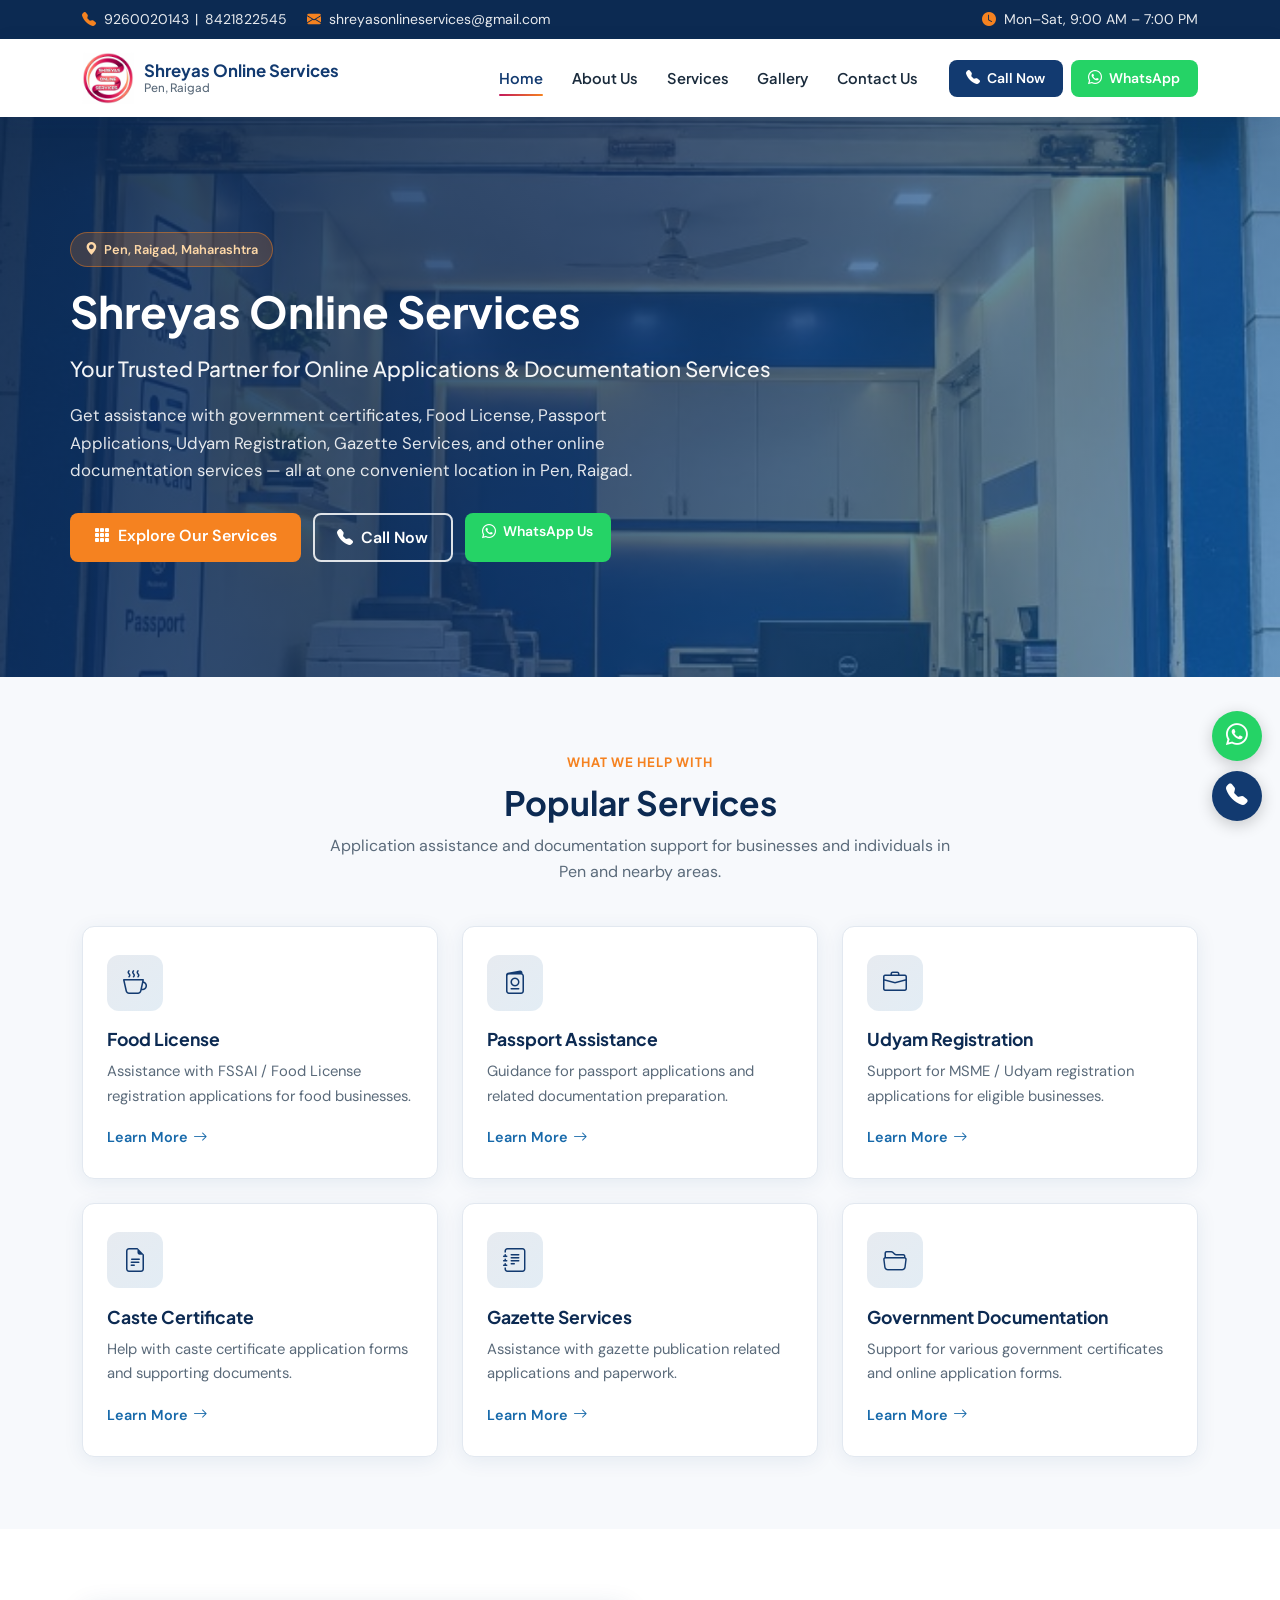
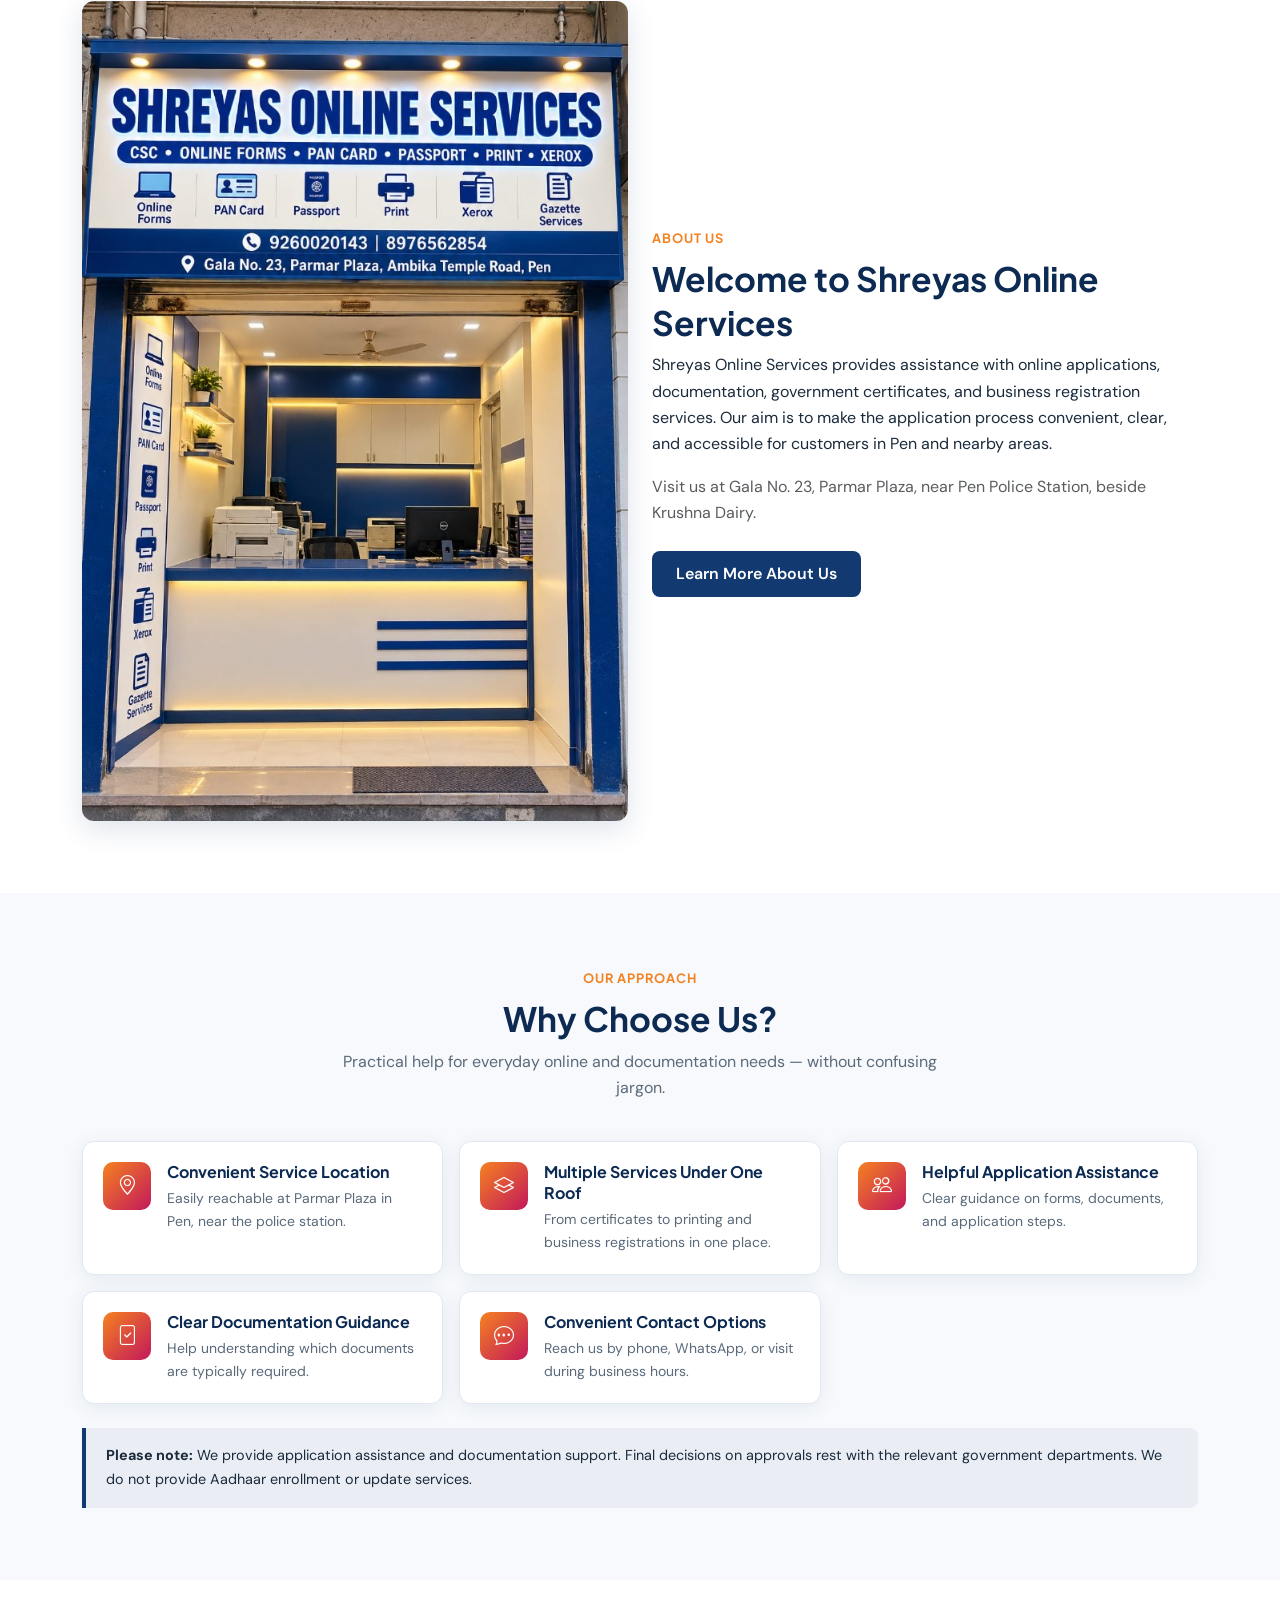
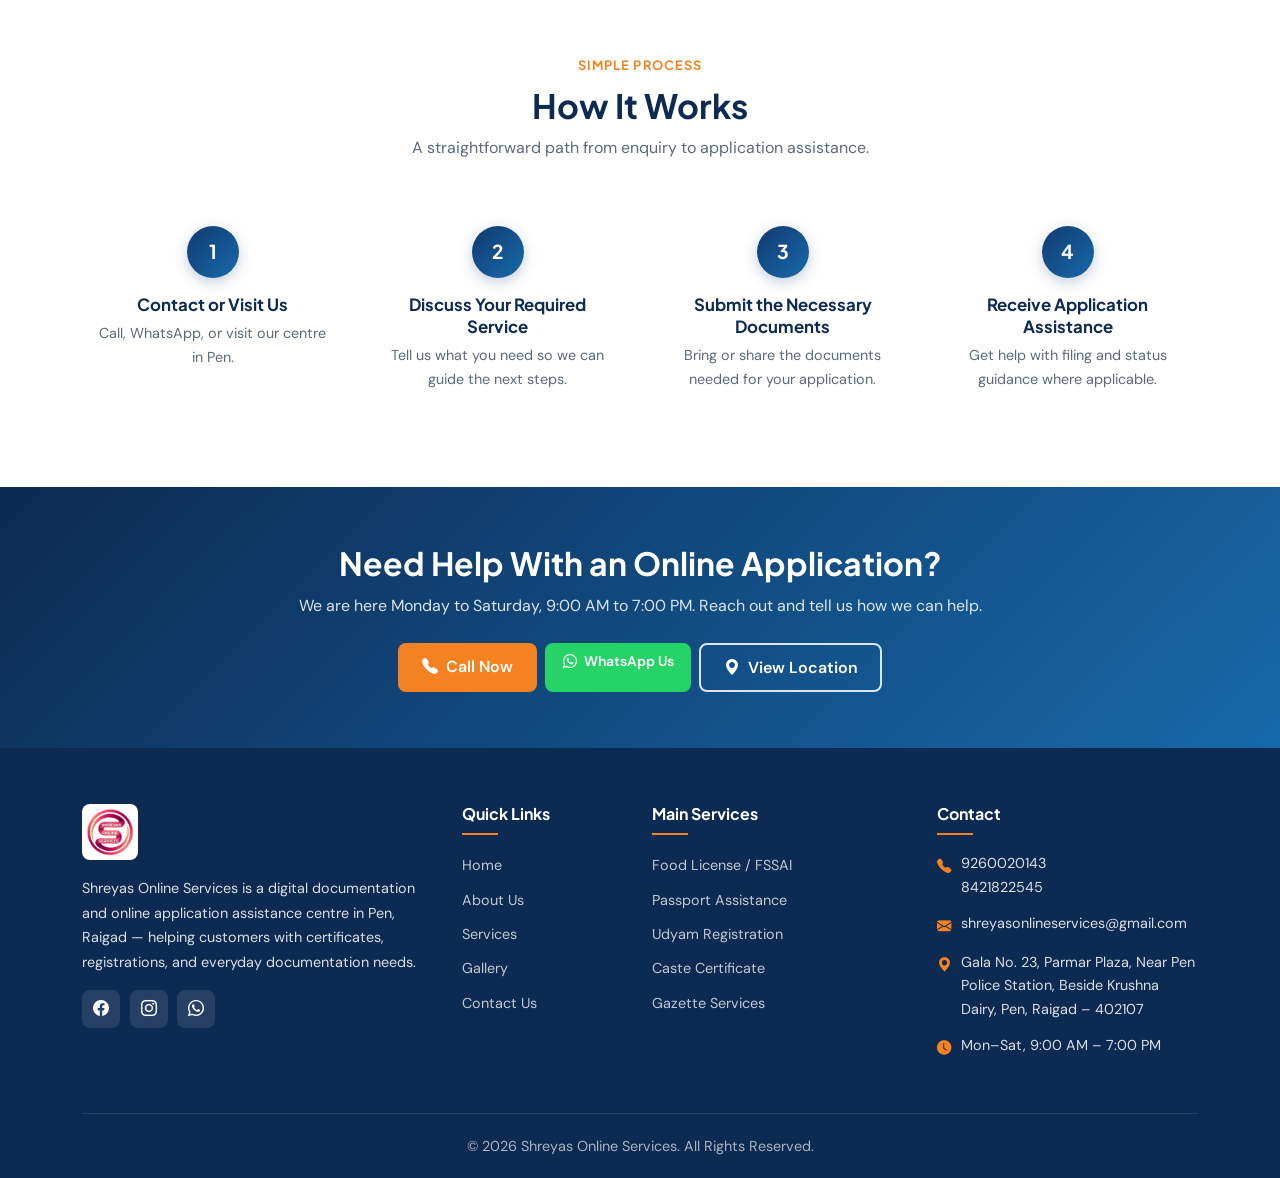
<file: index.html>
<!DOCTYPE html>
<html lang="en">
<head>
  <meta charset="UTF-8">
  <meta name="viewport" content="width=device-width, initial-scale=1.0">
  <title>Shreyas Online Services | Online Services &amp; Government Documentation in Pen, Raigad</title>
  <meta name="description" content="Shreyas Online Services in Pen, Raigad provides assistance with Food License, Passport Applications, Udyam Registration, Caste Certificates, Gazette Services, and online documentation.">
  <link rel="canonical" href="./index.html">
  <meta property="og:type" content="website">
  <meta property="og:title" content="Shreyas Online Services | Online Services &amp; Government Documentation in Pen, Raigad">
  <meta property="og:description" content="Assistance with Food License, Passport, Udyam Registration, Caste Certificates, Gazette Services, and documentation in Pen, Raigad.">
  <meta property="og:image" content="images/office-exterior.jpg">
  <meta property="og:locale" content="en_IN">
  <meta name="twitter:card" content="summary_large_image">
  <link rel="icon" type="image/png" href="images/favicon.png">
  <link rel="apple-touch-icon" href="images/logo.png">
  <link rel="preconnect" href="https://fonts.googleapis.com">
  <link rel="preconnect" href="https://fonts.gstatic.com" crossorigin>
  <link href="https://fonts.googleapis.com/css2?family=DM+Sans:ital,opsz,wght@0,9..40,400;0,9..40,500;0,9..40,600;0,9..40,700;1,9..40,400&family=Plus+Jakarta+Sans:wght@500;600;700;800&display=swap" rel="stylesheet">
  <link href="https://cdn.jsdelivr.net/npm/bootstrap@5.3.3/dist/css/bootstrap.min.css" rel="stylesheet">
  <link href="https://cdn.jsdelivr.net/npm/bootstrap-icons@1.11.3/font/bootstrap-icons.min.css" rel="stylesheet">
  <link rel="stylesheet" href="css/style.css">
  <link rel="stylesheet" href="css/responsive.css">
  <script type="application/ld+json">
  {
    "@context": "https://schema.org",
    "@type": "LocalBusiness",
    "name": "Shreyas Online Services",
    "image": "images/logo.png",
    "telephone": ["+91-9260020143", "+91-8421822545"],
    "email": "shreyasonlineservices@gmail.com",
    "address": {
      "@type": "PostalAddress",
      "streetAddress": "Gala No. 23, Parmar Plaza, Near Pen Police Station, Beside Krushna Dairy",
      "addressLocality": "Pen",
      "addressRegion": "Maharashtra",
      "postalCode": "402107",
      "addressCountry": "IN"
    },
    "openingHoursSpecification": {
      "@type": "OpeningHoursSpecification",
      "dayOfWeek": ["Monday", "Tuesday", "Wednesday", "Thursday", "Friday", "Saturday"],
      "opens": "09:00",
      "closes": "19:00"
    },
    "description": "Digital documentation and online application assistance centre in Pen, Raigad. Food License, Passport, Udyam Registration, certificates, and Gazette services."
  }
  </script>
</head>
<body>
  <a class="visually-hidden-focusable" href="#main-content">Skip to main content</a>

  <!-- Top Info Bar -->
  <div class="top-bar">
    <div class="container">
      <div class="row align-items-center">
        <div class="col-md-8">
          <span class="top-bar-item me-3">
            <i class="bi bi-telephone-fill" aria-hidden="true"></i>
            <a href="tel:+919260020143">9260020143</a>
            <span class="mx-1">|</span>
            <a href="tel:+918421822545">8421822545</a>
          </span>
          <span class="top-bar-item">
            <i class="bi bi-envelope-fill" aria-hidden="true"></i>
            <a href="mailto:shreyasonlineservices@gmail.com">shreyasonlineservices@gmail.com</a>
          </span>
        </div>
        <div class="col-md-4 text-md-end">
          <span class="top-bar-item">
            <i class="bi bi-clock-fill" aria-hidden="true"></i>
            Mon–Sat, 9:00 AM – 7:00 PM
          </span>
        </div>
      </div>
    </div>
  </div>

  <!-- Main Header -->
  <header class="main-header">
    <nav class="navbar navbar-expand-lg navbar-light">
      <div class="container">
        <a class="navbar-brand" href="index.html">
          <img src="images/logo.png" alt="Shreyas Online Services logo" width="52" height="52">
          <span class="brand-text">Shreyas Online Services<span>Pen, Raigad</span></span>
        </a>
        <button class="navbar-toggler" type="button" data-bs-toggle="collapse" data-bs-target="#mainNav" aria-controls="mainNav" aria-expanded="false" aria-label="Toggle navigation">
          <span class="navbar-toggler-icon"></span>
        </button>
        <div class="collapse navbar-collapse" id="mainNav">
          <ul class="navbar-nav ms-auto align-items-lg-center">
            <li class="nav-item"><a class="nav-link active" href="index.html" aria-current="page">Home</a></li>
            <li class="nav-item"><a class="nav-link" href="about.html">About Us</a></li>
            <li class="nav-item"><a class="nav-link" href="services.html">Services</a></li>
            <li class="nav-item"><a class="nav-link" href="gallery.html">Gallery</a></li>
            <li class="nav-item"><a class="nav-link" href="contact.html">Contact Us</a></li>
          </ul>
          <div class="header-actions d-flex gap-2 ms-lg-3">
            <a href="tel:+919260020143" class="btn btn-call"><i class="bi bi-telephone-fill me-1" aria-hidden="true"></i> Call Now</a>
            <a href="https://wa.me/918421822545" class="btn btn-whatsapp" target="_blank" rel="noopener noreferrer"><i class="bi bi-whatsapp me-1" aria-hidden="true"></i> WhatsApp</a>
          </div>
        </div>
      </div>
    </nav>
  </header>

  <main id="main-content">
    <!-- Hero -->
    <section class="hero-section" aria-label="Welcome">
      <div class="hero-overlay" aria-hidden="true"></div>
      <div class="container hero-content">
        <div class="hero-badge"><i class="bi bi-geo-alt-fill" aria-hidden="true"></i> Pen, Raigad, Maharashtra</div>
        <h1>Shreyas Online Services</h1>
        <p class="hero-sub">Your Trusted Partner for Online Applications &amp; Documentation Services</p>
        <p class="hero-desc">Get assistance with government certificates, Food License, Passport Applications, Udyam Registration, Gazette Services, and other online documentation services — all at one convenient location in Pen, Raigad.</p>
        <div class="hero-btns">
          <a href="services.html" class="btn btn-accent"><i class="bi bi-grid-3x3-gap-fill me-1" aria-hidden="true"></i> Explore Our Services</a>
          <a href="tel:+919260020143" class="btn btn-outline-light-custom"><i class="bi bi-telephone-fill me-1" aria-hidden="true"></i> Call Now</a>
          <a href="https://wa.me/918421822545" class="btn btn-whatsapp" target="_blank" rel="noopener noreferrer"><i class="bi bi-whatsapp me-1" aria-hidden="true"></i> WhatsApp Us</a>
        </div>
      </div>
    </section>

    <!-- Service Highlights -->
    <section class="section" aria-labelledby="services-heading">
      <div class="container">
        <div class="text-center mb-2">
          <span class="section-label">What We Help With</span>
          <h2 id="services-heading" class="section-title">Popular Services</h2>
          <p class="section-subtitle mx-auto">Application assistance and documentation support for businesses and individuals in Pen and nearby areas.</p>
        </div>
        <div class="row g-4">
          <div class="col-md-6 col-lg-4">
            <article class="service-card">
              <div class="service-icon" aria-hidden="true"><i class="bi bi-cup-hot"></i></div>
              <h3>Food License</h3>
              <p>Assistance with FSSAI / Food License registration applications for food businesses.</p>
              <a href="services.html#business" class="learn-more">Learn More <i class="bi bi-arrow-right" aria-hidden="true"></i></a>
            </article>
          </div>
          <div class="col-md-6 col-lg-4">
            <article class="service-card">
              <div class="service-icon" aria-hidden="true"><i class="bi bi-passport"></i></div>
              <h3>Passport Assistance</h3>
              <p>Guidance for passport applications and related documentation preparation.</p>
              <a href="services.html#travel" class="learn-more">Learn More <i class="bi bi-arrow-right" aria-hidden="true"></i></a>
            </article>
          </div>
          <div class="col-md-6 col-lg-4">
            <article class="service-card">
              <div class="service-icon" aria-hidden="true"><i class="bi bi-briefcase"></i></div>
              <h3>Udyam Registration</h3>
              <p>Support for MSME / Udyam registration applications for eligible businesses.</p>
              <a href="services.html#business" class="learn-more">Learn More <i class="bi bi-arrow-right" aria-hidden="true"></i></a>
            </article>
          </div>
          <div class="col-md-6 col-lg-4">
            <article class="service-card">
              <div class="service-icon" aria-hidden="true"><i class="bi bi-file-earmark-text"></i></div>
              <h3>Caste Certificate</h3>
              <p>Help with caste certificate application forms and supporting documents.</p>
              <a href="services.html#certificates" class="learn-more">Learn More <i class="bi bi-arrow-right" aria-hidden="true"></i></a>
            </article>
          </div>
          <div class="col-md-6 col-lg-4">
            <article class="service-card">
              <div class="service-icon" aria-hidden="true"><i class="bi bi-journal-text"></i></div>
              <h3>Gazette Services</h3>
              <p>Assistance with gazette publication related applications and paperwork.</p>
              <a href="services.html#documentation" class="learn-more">Learn More <i class="bi bi-arrow-right" aria-hidden="true"></i></a>
            </article>
          </div>
          <div class="col-md-6 col-lg-4">
            <article class="service-card">
              <div class="service-icon" aria-hidden="true"><i class="bi bi-folder2-open"></i></div>
              <h3>Government Documentation</h3>
              <p>Support for various government certificates and online application forms.</p>
              <a href="services.html" class="learn-more">Learn More <i class="bi bi-arrow-right" aria-hidden="true"></i></a>
            </article>
          </div>
        </div>
      </div>
    </section>

    <!-- About Preview -->
    <section class="section section-alt" aria-labelledby="about-preview-heading">
      <div class="container">
        <div class="row g-4 align-items-center">
          <div class="col-lg-6">
            <div class="about-preview-img">
              <img src="images/office-exterior.jpg" alt="Shreyas Online Services storefront at Parmar Plaza, Pen" width="600" height="400" loading="lazy">
            </div>
          </div>
          <div class="col-lg-6">
            <span class="section-label">About Us</span>
            <h2 id="about-preview-heading" class="section-title">Welcome to Shreyas Online Services</h2>
            <p>Shreyas Online Services provides assistance with online applications, documentation, government certificates, and business registration services. Our aim is to make the application process convenient, clear, and accessible for customers in Pen and nearby areas.</p>
            <p class="text-muted">Visit us at Gala No. 23, Parmar Plaza, near Pen Police Station, beside Krushna Dairy.</p>
            <a href="about.html" class="btn btn-primary-custom mt-2">Learn More About Us</a>
          </div>
        </div>
      </div>
    </section>

    <!-- Why Choose Us -->
    <section class="section" aria-labelledby="why-heading">
      <div class="container">
        <div class="text-center mb-2">
          <span class="section-label">Our Approach</span>
          <h2 id="why-heading" class="section-title">Why Choose Us?</h2>
          <p class="section-subtitle mx-auto">Practical help for everyday online and documentation needs — without confusing jargon.</p>
        </div>
        <div class="row g-3">
          <div class="col-md-6 col-lg-4">
            <div class="feature-item">
              <div class="feature-icon" aria-hidden="true"><i class="bi bi-geo-alt"></i></div>
              <div>
                <h3>Convenient Service Location</h3>
                <p>Easily reachable at Parmar Plaza in Pen, near the police station.</p>
              </div>
            </div>
          </div>
          <div class="col-md-6 col-lg-4">
            <div class="feature-item">
              <div class="feature-icon" aria-hidden="true"><i class="bi bi-layers"></i></div>
              <div>
                <h3>Multiple Services Under One Roof</h3>
                <p>From certificates to printing and business registrations in one place.</p>
              </div>
            </div>
          </div>
          <div class="col-md-6 col-lg-4">
            <div class="feature-item">
              <div class="feature-icon" aria-hidden="true"><i class="bi bi-people"></i></div>
              <div>
                <h3>Helpful Application Assistance</h3>
                <p>Clear guidance on forms, documents, and application steps.</p>
              </div>
            </div>
          </div>
          <div class="col-md-6 col-lg-4">
            <div class="feature-item">
              <div class="feature-icon" aria-hidden="true"><i class="bi bi-file-check"></i></div>
              <div>
                <h3>Clear Documentation Guidance</h3>
                <p>Help understanding which documents are typically required.</p>
              </div>
            </div>
          </div>
          <div class="col-md-6 col-lg-4">
            <div class="feature-item">
              <div class="feature-icon" aria-hidden="true"><i class="bi bi-chat-dots"></i></div>
              <div>
                <h3>Convenient Contact Options</h3>
                <p>Reach us by phone, WhatsApp, or visit during business hours.</p>
              </div>
            </div>
          </div>
        </div>
        <div class="notice-box primary mt-4 mb-0">
          <strong>Please note:</strong> We provide application assistance and documentation support. Final decisions on approvals rest with the relevant government departments. We do not provide Aadhaar enrollment or update services.
        </div>
      </div>
    </section>

    <!-- How It Works -->
    <section class="section section-alt" aria-labelledby="how-heading">
      <div class="container">
        <div class="text-center mb-2">
          <span class="section-label">Simple Process</span>
          <h2 id="how-heading" class="section-title">How It Works</h2>
          <p class="section-subtitle mx-auto">A straightforward path from enquiry to application assistance.</p>
        </div>
        <div class="row g-4">
          <div class="col-6 col-lg-3">
            <div class="step-card">
              <div class="step-number" aria-hidden="true">1</div>
              <h3>Contact or Visit Us</h3>
              <p>Call, WhatsApp, or visit our centre in Pen.</p>
            </div>
          </div>
          <div class="col-6 col-lg-3">
            <div class="step-card">
              <div class="step-number" aria-hidden="true">2</div>
              <h3>Discuss Your Required Service</h3>
              <p>Tell us what you need so we can guide the next steps.</p>
            </div>
          </div>
          <div class="col-6 col-lg-3">
            <div class="step-card">
              <div class="step-number" aria-hidden="true">3</div>
              <h3>Submit the Necessary Documents</h3>
              <p>Bring or share the documents needed for your application.</p>
            </div>
          </div>
          <div class="col-6 col-lg-3">
            <div class="step-card">
              <div class="step-number" aria-hidden="true">4</div>
              <h3>Receive Application Assistance</h3>
              <p>Get help with filing and status guidance where applicable.</p>
            </div>
          </div>
        </div>
      </div>
    </section>

    <!-- Contact Banner -->
    <section class="contact-banner" aria-labelledby="cta-heading">
      <div class="container text-center">
        <h2 id="cta-heading">Need Help With an Online Application?</h2>
        <p>We are here Monday to Saturday, 9:00 AM to 7:00 PM. Reach out and tell us how we can help.</p>
        <div class="d-flex flex-wrap justify-content-center gap-2">
          <a href="tel:+919260020143" class="btn btn-accent"><i class="bi bi-telephone-fill me-1" aria-hidden="true"></i> Call Now</a>
          <a href="https://wa.me/918421822545" class="btn btn-whatsapp" target="_blank" rel="noopener noreferrer"><i class="bi bi-whatsapp me-1" aria-hidden="true"></i> WhatsApp Us</a>
          <a href="contact.html" class="btn btn-outline-light-custom"><i class="bi bi-geo-alt-fill me-1" aria-hidden="true"></i> View Location</a>
        </div>
      </div>
    </section>
  </main>

  <!-- Footer -->
  <footer class="site-footer">
    <div class="container">
      <div class="row g-4">
        <div class="col-lg-4">
          <img src="images/logo.png" alt="Shreyas Online Services" class="footer-logo" width="56" height="56">
          <p>Shreyas Online Services is a digital documentation and online application assistance centre in Pen, Raigad — helping customers with certificates, registrations, and everyday documentation needs.</p>
          <div class="social-links" aria-label="Social media placeholders">
            <a href="#" aria-label="Facebook (coming soon)" title="Facebook placeholder"><i class="bi bi-facebook" aria-hidden="true"></i></a>
            <a href="#" aria-label="Instagram (coming soon)" title="Instagram placeholder"><i class="bi bi-instagram" aria-hidden="true"></i></a>
            <a href="https://wa.me/918421822545" aria-label="WhatsApp" target="_blank" rel="noopener noreferrer"><i class="bi bi-whatsapp" aria-hidden="true"></i></a>
          </div>
        </div>
        <div class="col-6 col-lg-2">
          <h5>Quick Links</h5>
          <ul class="footer-links">
            <li><a href="index.html">Home</a></li>
            <li><a href="about.html">About Us</a></li>
            <li><a href="services.html">Services</a></li>
            <li><a href="gallery.html">Gallery</a></li>
            <li><a href="contact.html">Contact Us</a></li>
          </ul>
        </div>
        <div class="col-6 col-lg-3">
          <h5>Main Services</h5>
          <ul class="footer-links">
            <li><a href="services.html#business">Food License / FSSAI</a></li>
            <li><a href="services.html#travel">Passport Assistance</a></li>
            <li><a href="services.html#business">Udyam Registration</a></li>
            <li><a href="services.html#certificates">Caste Certificate</a></li>
            <li><a href="services.html#documentation">Gazette Services</a></li>
          </ul>
        </div>
        <div class="col-lg-3">
          <h5>Contact</h5>
          <div class="footer-contact-item">
            <i class="bi bi-telephone-fill" aria-hidden="true"></i>
            <div>
              <a href="tel:+919260020143">9260020143</a><br>
              <a href="tel:+918421822545">8421822545</a>
            </div>
          </div>
          <div class="footer-contact-item">
            <i class="bi bi-envelope-fill" aria-hidden="true"></i>
            <a href="mailto:shreyasonlineservices@gmail.com">shreyasonlineservices@gmail.com</a>
          </div>
          <div class="footer-contact-item">
            <i class="bi bi-geo-alt-fill" aria-hidden="true"></i>
            <span>Gala No. 23, Parmar Plaza, Near Pen Police Station, Beside Krushna Dairy, Pen, Raigad – 402107</span>
          </div>
          <div class="footer-contact-item">
            <i class="bi bi-clock-fill" aria-hidden="true"></i>
            <span>Mon–Sat, 9:00 AM – 7:00 PM</span>
          </div>
        </div>
      </div>
      <div class="footer-bottom text-center">
        <p class="mb-0">&copy; <span data-current-year></span> Shreyas Online Services. All Rights Reserved.</p>
      </div>
    </div>
  </footer>

  <!-- Floating Buttons -->
  <div class="floating-buttons" aria-label="Quick contact">
    <a href="https://wa.me/918421822545" class="float-btn float-whatsapp" target="_blank" rel="noopener noreferrer" aria-label="Chat on WhatsApp"><i class="bi bi-whatsapp" aria-hidden="true"></i></a>
    <a href="tel:+919260020143" class="float-btn float-call" aria-label="Call now"><i class="bi bi-telephone-fill" aria-hidden="true"></i></a>
    <button type="button" id="backToTop" class="float-btn float-top" aria-label="Back to top"><i class="bi bi-arrow-up" aria-hidden="true"></i></button>
  </div>

  <script src="https://cdn.jsdelivr.net/npm/bootstrap@5.3.3/dist/js/bootstrap.bundle.min.js"></script>
  <script src="js/script.js"></script>
</body>
</html>
</file>
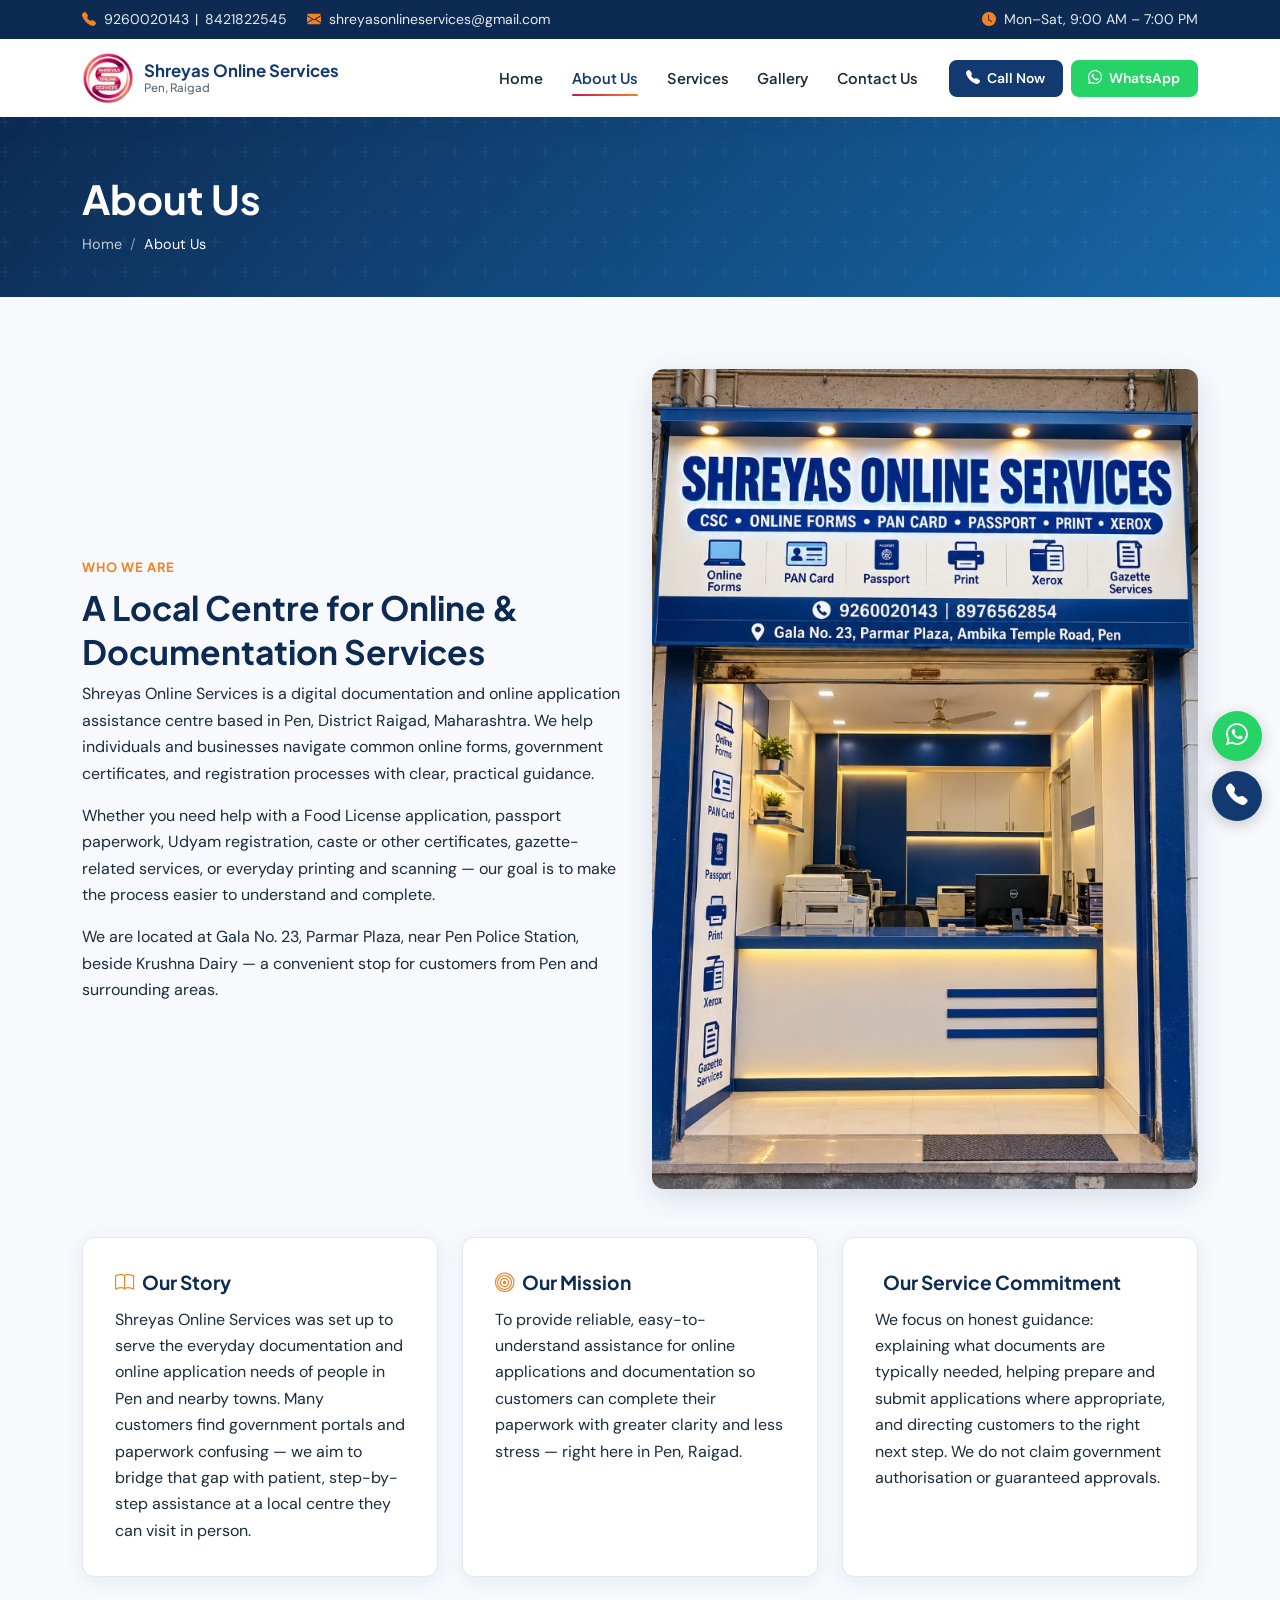
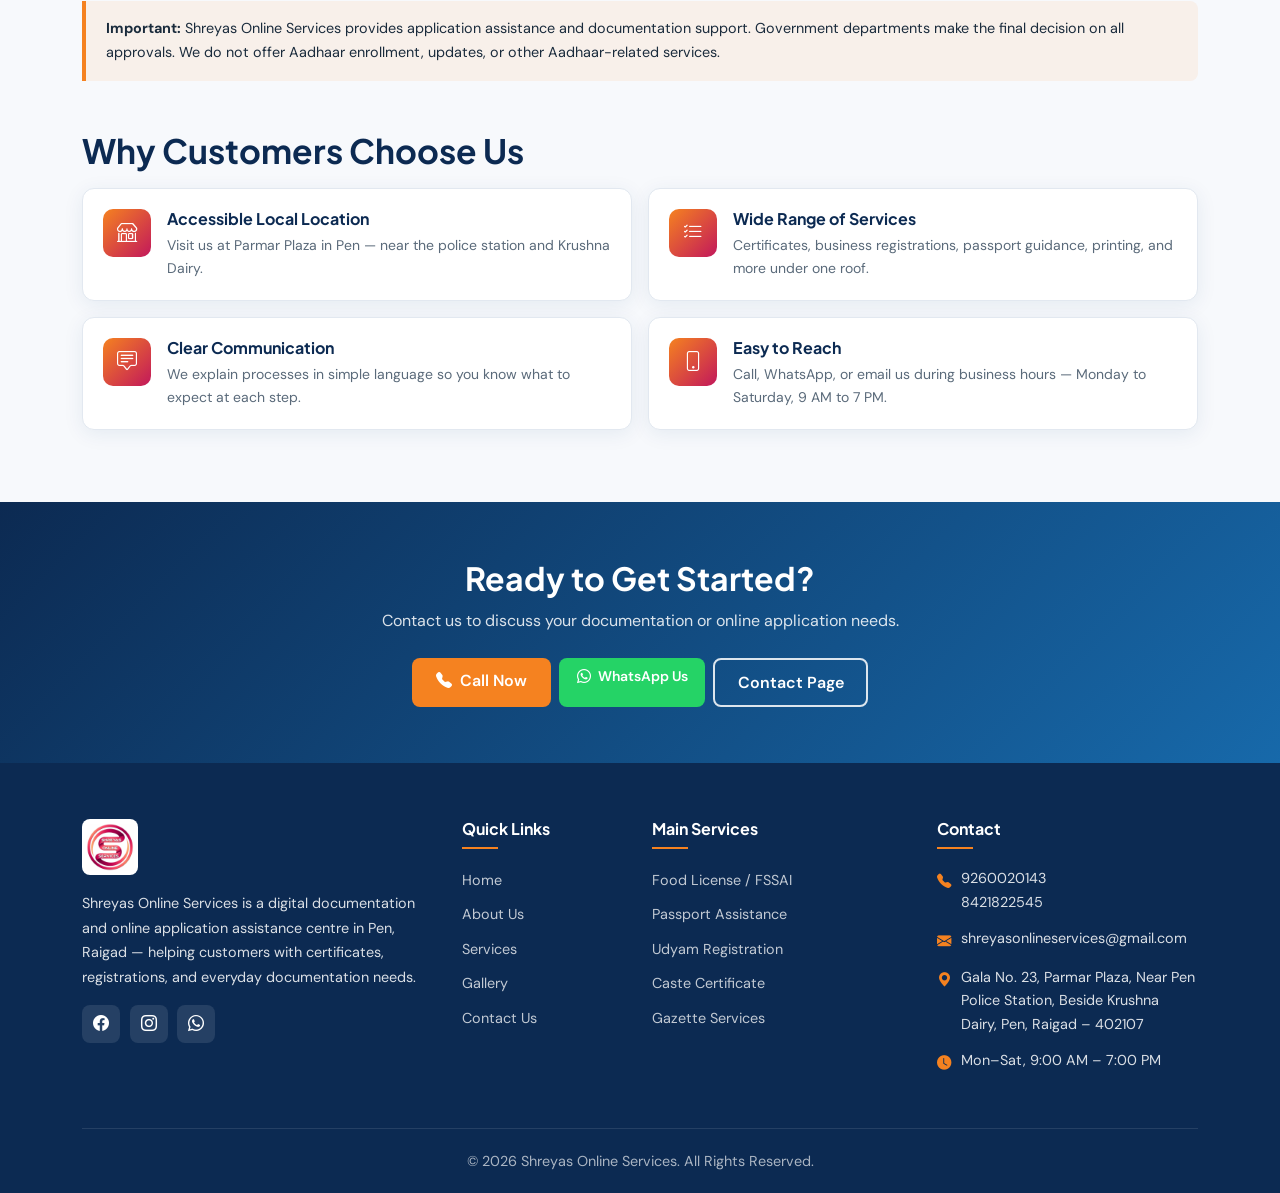
<file: about.html>
<!DOCTYPE html>
<html lang="en">
<head>
  <meta charset="UTF-8">
  <meta name="viewport" content="width=device-width, initial-scale=1.0">
  <title>About Us | Shreyas Online Services – Pen, Raigad</title>
  <meta name="description" content="Learn about Shreyas Online Services in Pen, Raigad — a local centre for online applications, government documentation, and business registration assistance.">
  <link rel="canonical" href="./about.html">
  <meta property="og:type" content="website">
  <meta property="og:title" content="About Us | Shreyas Online Services – Pen, Raigad">
  <meta property="og:description" content="A local online services and documentation centre helping customers in Pen and nearby areas.">
  <meta property="og:image" content="images/office-exterior.jpg">
  <link rel="icon" type="image/png" href="images/favicon.png">
  <link rel="preconnect" href="https://fonts.googleapis.com">
  <link rel="preconnect" href="https://fonts.gstatic.com" crossorigin>
  <link href="https://fonts.googleapis.com/css2?family=DM+Sans:ital,opsz,wght@0,9..40,400;0,9..40,500;0,9..40,600;0,9..40,700;1,9..40,400&family=Plus+Jakarta+Sans:wght@500;600;700;800&display=swap" rel="stylesheet">
  <link href="https://cdn.jsdelivr.net/npm/bootstrap@5.3.3/dist/css/bootstrap.min.css" rel="stylesheet">
  <link href="https://cdn.jsdelivr.net/npm/bootstrap-icons@1.11.3/font/bootstrap-icons.min.css" rel="stylesheet">
  <link rel="stylesheet" href="css/style.css">
  <link rel="stylesheet" href="css/responsive.css">
</head>
<body>
  <a class="visually-hidden-focusable" href="#main-content">Skip to main content</a>

  <div class="top-bar">
    <div class="container">
      <div class="row align-items-center">
        <div class="col-md-8">
          <span class="top-bar-item me-3">
            <i class="bi bi-telephone-fill" aria-hidden="true"></i>
            <a href="tel:+919260020143">9260020143</a>
            <span class="mx-1">|</span>
            <a href="tel:+918421822545">8421822545</a>
          </span>
          <span class="top-bar-item">
            <i class="bi bi-envelope-fill" aria-hidden="true"></i>
            <a href="mailto:shreyasonlineservices@gmail.com">shreyasonlineservices@gmail.com</a>
          </span>
        </div>
        <div class="col-md-4 text-md-end">
          <span class="top-bar-item">
            <i class="bi bi-clock-fill" aria-hidden="true"></i>
            Mon–Sat, 9:00 AM – 7:00 PM
          </span>
        </div>
      </div>
    </div>
  </div>

  <header class="main-header">
    <nav class="navbar navbar-expand-lg navbar-light">
      <div class="container">
        <a class="navbar-brand" href="index.html">
          <img src="images/logo.png" alt="Shreyas Online Services logo" width="52" height="52">
          <span class="brand-text">Shreyas Online Services<span>Pen, Raigad</span></span>
        </a>
        <button class="navbar-toggler" type="button" data-bs-toggle="collapse" data-bs-target="#mainNav" aria-controls="mainNav" aria-expanded="false" aria-label="Toggle navigation">
          <span class="navbar-toggler-icon"></span>
        </button>
        <div class="collapse navbar-collapse" id="mainNav">
          <ul class="navbar-nav ms-auto align-items-lg-center">
            <li class="nav-item"><a class="nav-link" href="index.html">Home</a></li>
            <li class="nav-item"><a class="nav-link active" href="about.html" aria-current="page">About Us</a></li>
            <li class="nav-item"><a class="nav-link" href="services.html">Services</a></li>
            <li class="nav-item"><a class="nav-link" href="gallery.html">Gallery</a></li>
            <li class="nav-item"><a class="nav-link" href="contact.html">Contact Us</a></li>
          </ul>
          <div class="header-actions d-flex gap-2 ms-lg-3">
            <a href="tel:+919260020143" class="btn btn-call"><i class="bi bi-telephone-fill me-1" aria-hidden="true"></i> Call Now</a>
            <a href="https://wa.me/918421822545" class="btn btn-whatsapp" target="_blank" rel="noopener noreferrer"><i class="bi bi-whatsapp me-1" aria-hidden="true"></i> WhatsApp</a>
          </div>
        </div>
      </div>
    </nav>
  </header>

  <main id="main-content">
    <section class="page-banner">
      <div class="container">
        <h1>About Us</h1>
        <nav aria-label="Breadcrumb">
          <ol class="breadcrumb">
            <li class="breadcrumb-item"><a href="index.html">Home</a></li>
            <li class="breadcrumb-item active" aria-current="page">About Us</li>
          </ol>
        </nav>
      </div>
    </section>

    <section class="section">
      <div class="container">
        <div class="row g-4 align-items-center mb-5">
          <div class="col-lg-6">
            <span class="section-label">Who We Are</span>
            <h2 class="section-title">A Local Centre for Online &amp; Documentation Services</h2>
            <p>Shreyas Online Services is a digital documentation and online application assistance centre based in Pen, District Raigad, Maharashtra. We help individuals and businesses navigate common online forms, government certificates, and registration processes with clear, practical guidance.</p>
            <p>Whether you need help with a Food License application, passport paperwork, Udyam registration, caste or other certificates, gazette-related services, or everyday printing and scanning — our goal is to make the process easier to understand and complete.</p>
            <p class="mb-0">We are located at Gala No. 23, Parmar Plaza, near Pen Police Station, beside Krushna Dairy — a convenient stop for customers from Pen and surrounding areas.</p>
          </div>
          <div class="col-lg-6">
            <div class="about-preview-img">
              <img src="images/office-exterior.jpg" alt="Shreyas Online Services office storefront in Pen" width="600" height="400" loading="lazy">
            </div>
          </div>
        </div>

        <div class="row g-4 mb-4">
          <div class="col-md-6 col-lg-4">
            <article class="about-block">
              <h3><i class="bi bi-book" aria-hidden="true"></i> Our Story</h3>
              <p class="mb-0">Shreyas Online Services was set up to serve the everyday documentation and online application needs of people in Pen and nearby towns. Many customers find government portals and paperwork confusing — we aim to bridge that gap with patient, step-by-step assistance at a local centre they can visit in person.</p>
            </article>
          </div>
          <div class="col-md-6 col-lg-4">
            <article class="about-block">
              <h3><i class="bi bi-bullseye" aria-hidden="true"></i> Our Mission</h3>
              <p class="mb-0">To provide reliable, easy-to-understand assistance for online applications and documentation so customers can complete their paperwork with greater clarity and less stress — right here in Pen, Raigad.</p>
            </article>
          </div>
          <div class="col-md-6 col-lg-4">
            <article class="about-block">
              <h3><i class="bi bi-handshake" aria-hidden="true"></i> Our Service Commitment</h3>
              <p class="mb-0">We focus on honest guidance: explaining what documents are typically needed, helping prepare and submit applications where appropriate, and directing customers to the right next step. We do not claim government authorisation or guaranteed approvals.</p>
            </article>
          </div>
        </div>

        <div class="notice-box">
          <strong>Important:</strong> Shreyas Online Services provides application assistance and documentation support. Government departments make the final decision on all approvals. We do not offer Aadhaar enrollment, updates, or other Aadhaar-related services.
        </div>

        <h2 class="section-title mt-5 mb-3">Why Customers Choose Us</h2>
        <div class="row g-3">
          <div class="col-md-6">
            <div class="feature-item">
              <div class="feature-icon" aria-hidden="true"><i class="bi bi-shop"></i></div>
              <div>
                <h3>Accessible Local Location</h3>
                <p>Visit us at Parmar Plaza in Pen — near the police station and Krushna Dairy.</p>
              </div>
            </div>
          </div>
          <div class="col-md-6">
            <div class="feature-item">
              <div class="feature-icon" aria-hidden="true"><i class="bi bi-list-check"></i></div>
              <div>
                <h3>Wide Range of Services</h3>
                <p>Certificates, business registrations, passport guidance, printing, and more under one roof.</p>
              </div>
            </div>
          </div>
          <div class="col-md-6">
            <div class="feature-item">
              <div class="feature-icon" aria-hidden="true"><i class="bi bi-chat-square-text"></i></div>
              <div>
                <h3>Clear Communication</h3>
                <p>We explain processes in simple language so you know what to expect at each step.</p>
              </div>
            </div>
          </div>
          <div class="col-md-6">
            <div class="feature-item">
              <div class="feature-icon" aria-hidden="true"><i class="bi bi-phone"></i></div>
              <div>
                <h3>Easy to Reach</h3>
                <p>Call, WhatsApp, or email us during business hours — Monday to Saturday, 9 AM to 7 PM.</p>
              </div>
            </div>
          </div>
        </div>
      </div>
    </section>

    <section class="contact-banner" aria-labelledby="about-cta">
      <div class="container text-center">
        <h2 id="about-cta">Ready to Get Started?</h2>
        <p>Contact us to discuss your documentation or online application needs.</p>
        <div class="d-flex flex-wrap justify-content-center gap-2">
          <a href="tel:+919260020143" class="btn btn-accent"><i class="bi bi-telephone-fill me-1" aria-hidden="true"></i> Call Now</a>
          <a href="https://wa.me/918421822545" class="btn btn-whatsapp" target="_blank" rel="noopener noreferrer"><i class="bi bi-whatsapp me-1" aria-hidden="true"></i> WhatsApp Us</a>
          <a href="contact.html" class="btn btn-outline-light-custom">Contact Page</a>
        </div>
      </div>
    </section>
  </main>

  <footer class="site-footer">
    <div class="container">
      <div class="row g-4">
        <div class="col-lg-4">
          <img src="images/logo.png" alt="Shreyas Online Services" class="footer-logo" width="56" height="56">
          <p>Shreyas Online Services is a digital documentation and online application assistance centre in Pen, Raigad — helping customers with certificates, registrations, and everyday documentation needs.</p>
          <div class="social-links" aria-label="Social media placeholders">
            <a href="#" aria-label="Facebook (coming soon)" title="Facebook placeholder"><i class="bi bi-facebook" aria-hidden="true"></i></a>
            <a href="#" aria-label="Instagram (coming soon)" title="Instagram placeholder"><i class="bi bi-instagram" aria-hidden="true"></i></a>
            <a href="https://wa.me/918421822545" aria-label="WhatsApp" target="_blank" rel="noopener noreferrer"><i class="bi bi-whatsapp" aria-hidden="true"></i></a>
          </div>
        </div>
        <div class="col-6 col-lg-2">
          <h5>Quick Links</h5>
          <ul class="footer-links">
            <li><a href="index.html">Home</a></li>
            <li><a href="about.html">About Us</a></li>
            <li><a href="services.html">Services</a></li>
            <li><a href="gallery.html">Gallery</a></li>
            <li><a href="contact.html">Contact Us</a></li>
          </ul>
        </div>
        <div class="col-6 col-lg-3">
          <h5>Main Services</h5>
          <ul class="footer-links">
            <li><a href="services.html#business">Food License / FSSAI</a></li>
            <li><a href="services.html#travel">Passport Assistance</a></li>
            <li><a href="services.html#business">Udyam Registration</a></li>
            <li><a href="services.html#certificates">Caste Certificate</a></li>
            <li><a href="services.html#documentation">Gazette Services</a></li>
          </ul>
        </div>
        <div class="col-lg-3">
          <h5>Contact</h5>
          <div class="footer-contact-item">
            <i class="bi bi-telephone-fill" aria-hidden="true"></i>
            <div>
              <a href="tel:+919260020143">9260020143</a><br>
              <a href="tel:+918421822545">8421822545</a>
            </div>
          </div>
          <div class="footer-contact-item">
            <i class="bi bi-envelope-fill" aria-hidden="true"></i>
            <a href="mailto:shreyasonlineservices@gmail.com">shreyasonlineservices@gmail.com</a>
          </div>
          <div class="footer-contact-item">
            <i class="bi bi-geo-alt-fill" aria-hidden="true"></i>
            <span>Gala No. 23, Parmar Plaza, Near Pen Police Station, Beside Krushna Dairy, Pen, Raigad – 402107</span>
          </div>
          <div class="footer-contact-item">
            <i class="bi bi-clock-fill" aria-hidden="true"></i>
            <span>Mon–Sat, 9:00 AM – 7:00 PM</span>
          </div>
        </div>
      </div>
      <div class="footer-bottom text-center">
        <p class="mb-0">&copy; <span data-current-year></span> Shreyas Online Services. All Rights Reserved.</p>
      </div>
    </div>
  </footer>

  <div class="floating-buttons" aria-label="Quick contact">
    <a href="https://wa.me/918421822545" class="float-btn float-whatsapp" target="_blank" rel="noopener noreferrer" aria-label="Chat on WhatsApp"><i class="bi bi-whatsapp" aria-hidden="true"></i></a>
    <a href="tel:+919260020143" class="float-btn float-call" aria-label="Call now"><i class="bi bi-telephone-fill" aria-hidden="true"></i></a>
    <button type="button" id="backToTop" class="float-btn float-top" aria-label="Back to top"><i class="bi bi-arrow-up" aria-hidden="true"></i></button>
  </div>

  <script src="https://cdn.jsdelivr.net/npm/bootstrap@5.3.3/dist/js/bootstrap.bundle.min.js"></script>
  <script src="js/script.js"></script>
</body>
</html>
</file>
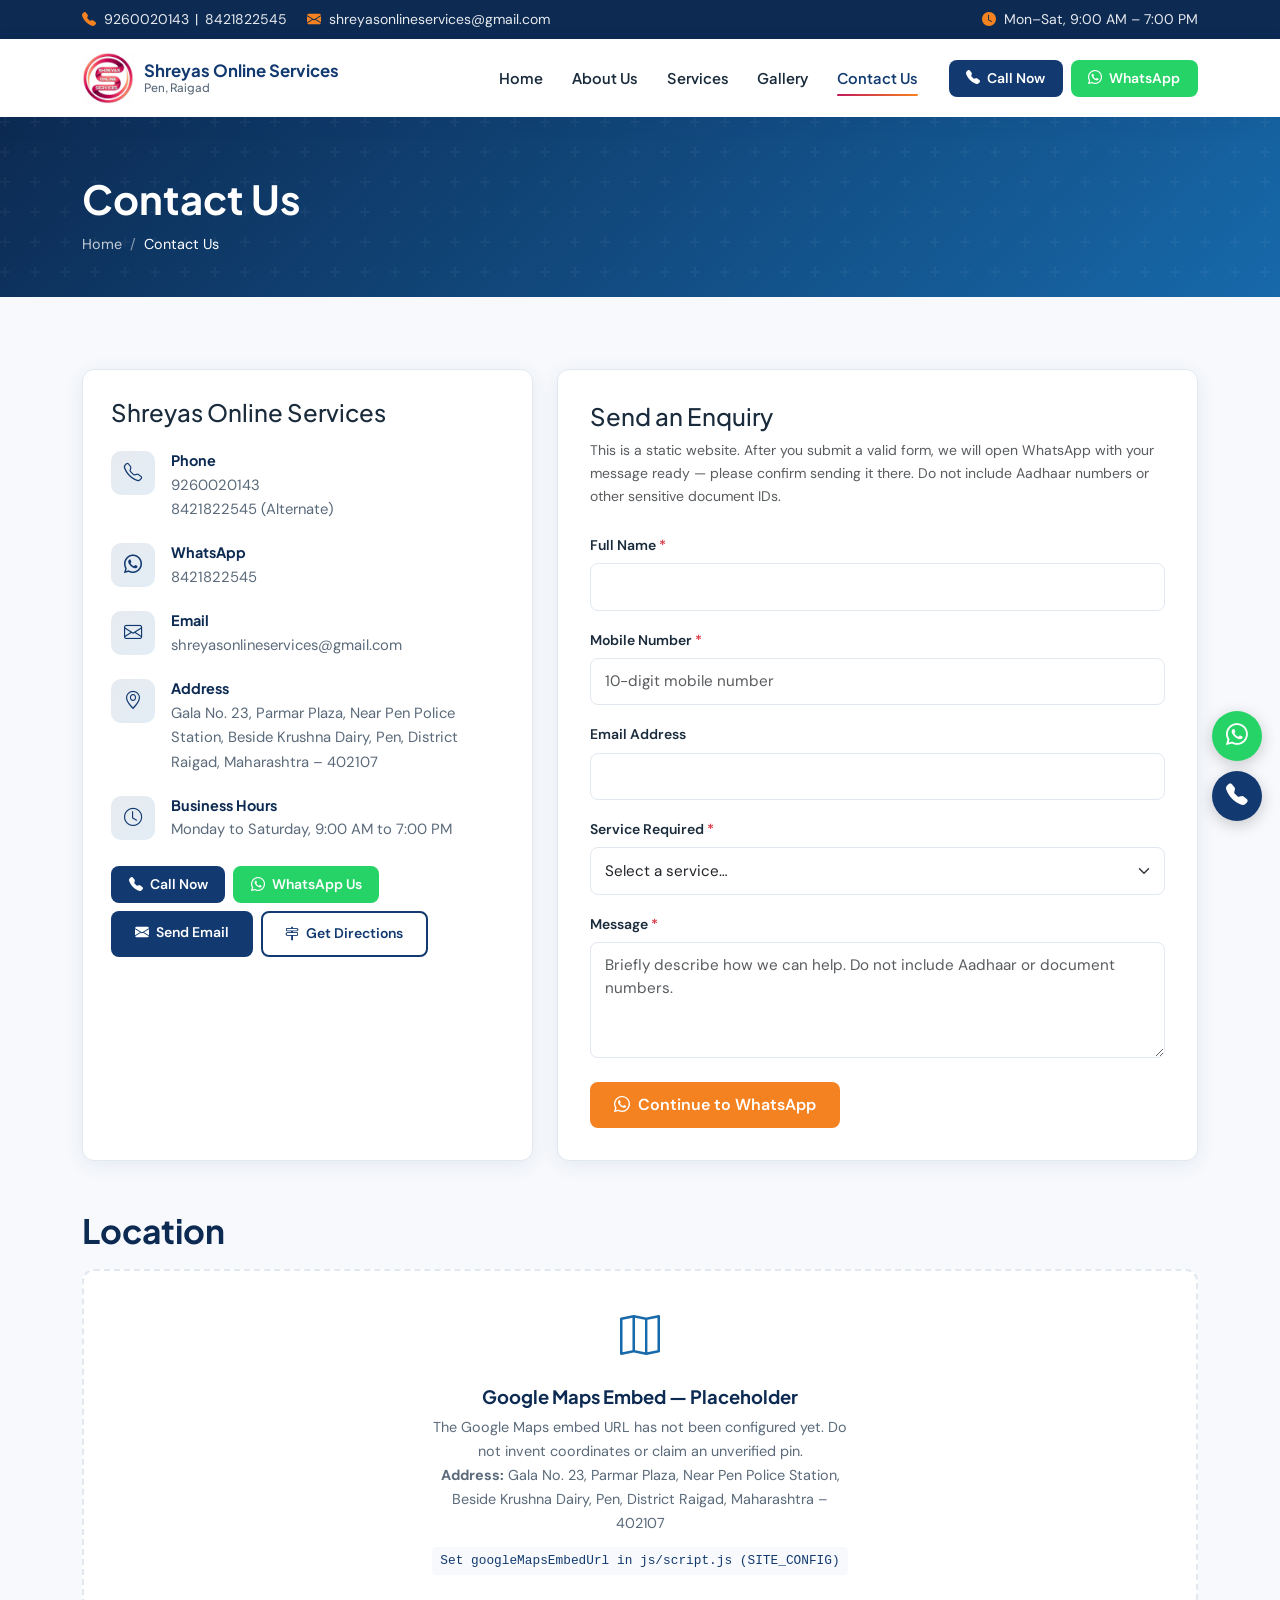
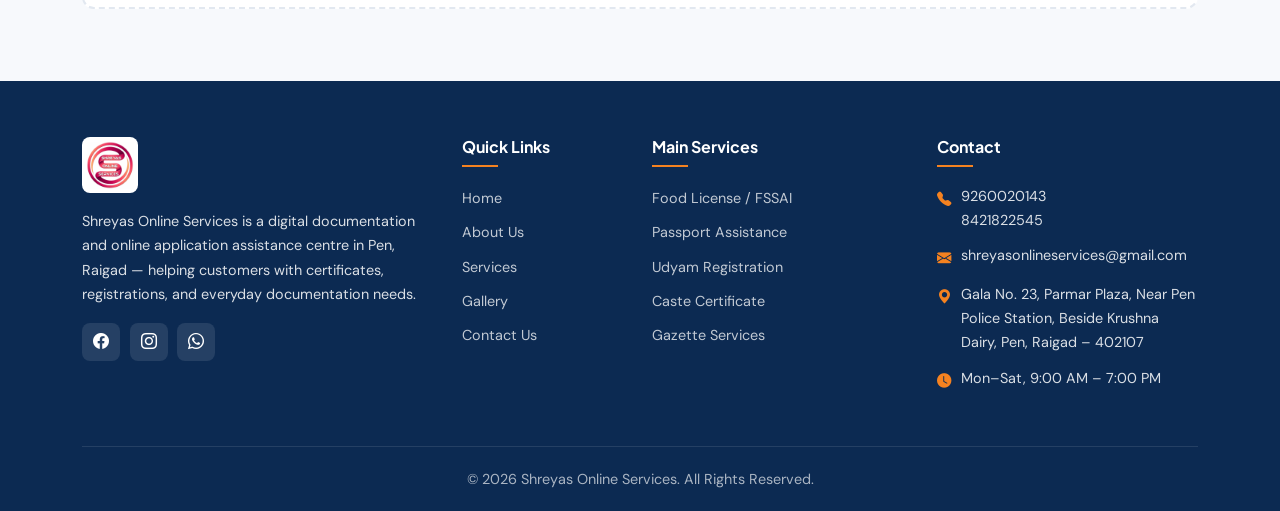
<file: contact.html>
<!DOCTYPE html>
<html lang="en">
<head>
  <meta charset="UTF-8">
  <meta name="viewport" content="width=device-width, initial-scale=1.0">
  <title>Contact Us | Shreyas Online Services – Pen, Raigad</title>
  <meta name="description" content="Contact Shreyas Online Services in Pen, Raigad. Call 9260020143, WhatsApp 8421822545, or visit Gala No. 23, Parmar Plaza near Pen Police Station.">
  <link rel="canonical" href="./contact.html">
  <meta property="og:type" content="website">
  <meta property="og:title" content="Contact Us | Shreyas Online Services">
  <meta property="og:description" content="Reach Shreyas Online Services in Pen by phone, WhatsApp, email, or visit our centre at Parmar Plaza.">
  <meta property="og:image" content="images/office-exterior.jpg">
  <link rel="icon" type="image/png" href="images/favicon.png">
  <link rel="preconnect" href="https://fonts.googleapis.com">
  <link rel="preconnect" href="https://fonts.gstatic.com" crossorigin>
  <link href="https://fonts.googleapis.com/css2?family=DM+Sans:ital,opsz,wght@0,9..40,400;0,9..40,500;0,9..40,600;0,9..40,700;1,9..40,400&family=Plus+Jakarta+Sans:wght@500;600;700;800&display=swap" rel="stylesheet">
  <link href="https://cdn.jsdelivr.net/npm/bootstrap@5.3.3/dist/css/bootstrap.min.css" rel="stylesheet">
  <link href="https://cdn.jsdelivr.net/npm/bootstrap-icons@1.11.3/font/bootstrap-icons.min.css" rel="stylesheet">
  <link rel="stylesheet" href="css/style.css">
  <link rel="stylesheet" href="css/responsive.css">
</head>
<body>
  <a class="visually-hidden-focusable" href="#main-content">Skip to main content</a>

  <div class="top-bar">
    <div class="container">
      <div class="row align-items-center">
        <div class="col-md-8">
          <span class="top-bar-item me-3">
            <i class="bi bi-telephone-fill" aria-hidden="true"></i>
            <a href="tel:+919260020143">9260020143</a>
            <span class="mx-1">|</span>
            <a href="tel:+918421822545">8421822545</a>
          </span>
          <span class="top-bar-item">
            <i class="bi bi-envelope-fill" aria-hidden="true"></i>
            <a href="mailto:shreyasonlineservices@gmail.com">shreyasonlineservices@gmail.com</a>
          </span>
        </div>
        <div class="col-md-4 text-md-end">
          <span class="top-bar-item">
            <i class="bi bi-clock-fill" aria-hidden="true"></i>
            Mon–Sat, 9:00 AM – 7:00 PM
          </span>
        </div>
      </div>
    </div>
  </div>

  <header class="main-header">
    <nav class="navbar navbar-expand-lg navbar-light">
      <div class="container">
        <a class="navbar-brand" href="index.html">
          <img src="images/logo.png" alt="Shreyas Online Services logo" width="52" height="52">
          <span class="brand-text">Shreyas Online Services<span>Pen, Raigad</span></span>
        </a>
        <button class="navbar-toggler" type="button" data-bs-toggle="collapse" data-bs-target="#mainNav" aria-controls="mainNav" aria-expanded="false" aria-label="Toggle navigation">
          <span class="navbar-toggler-icon"></span>
        </button>
        <div class="collapse navbar-collapse" id="mainNav">
          <ul class="navbar-nav ms-auto align-items-lg-center">
            <li class="nav-item"><a class="nav-link" href="index.html">Home</a></li>
            <li class="nav-item"><a class="nav-link" href="about.html">About Us</a></li>
            <li class="nav-item"><a class="nav-link" href="services.html">Services</a></li>
            <li class="nav-item"><a class="nav-link" href="gallery.html">Gallery</a></li>
            <li class="nav-item"><a class="nav-link active" href="contact.html" aria-current="page">Contact Us</a></li>
          </ul>
          <div class="header-actions d-flex gap-2 ms-lg-3">
            <a href="tel:+919260020143" class="btn btn-call"><i class="bi bi-telephone-fill me-1" aria-hidden="true"></i> Call Now</a>
            <a href="https://wa.me/918421822545" class="btn btn-whatsapp" target="_blank" rel="noopener noreferrer"><i class="bi bi-whatsapp me-1" aria-hidden="true"></i> WhatsApp</a>
          </div>
        </div>
      </div>
    </nav>
  </header>

  <main id="main-content">
    <section class="page-banner">
      <div class="container">
        <h1>Contact Us</h1>
        <nav aria-label="Breadcrumb">
          <ol class="breadcrumb">
            <li class="breadcrumb-item"><a href="index.html">Home</a></li>
            <li class="breadcrumb-item active" aria-current="page">Contact Us</li>
          </ol>
        </nav>
      </div>
    </section>

    <section class="section">
      <div class="container">
        <div class="row g-4 mb-5">
          <div class="col-lg-5">
            <div class="contact-info-card">
              <h2 class="h4 mb-4">Shreyas Online Services</h2>

              <div class="contact-info-item">
                <div class="contact-info-icon" aria-hidden="true"><i class="bi bi-telephone"></i></div>
                <div>
                  <h4>Phone</h4>
                  <p><a href="tel:+919260020143">9260020143</a></p>
                  <p><a href="tel:+918421822545">8421822545</a> (Alternate)</p>
                </div>
              </div>

              <div class="contact-info-item">
                <div class="contact-info-icon" aria-hidden="true"><i class="bi bi-whatsapp"></i></div>
                <div>
                  <h4>WhatsApp</h4>
                  <p><a href="https://wa.me/918421822545" target="_blank" rel="noopener noreferrer">8421822545</a></p>
                </div>
              </div>

              <div class="contact-info-item">
                <div class="contact-info-icon" aria-hidden="true"><i class="bi bi-envelope"></i></div>
                <div>
                  <h4>Email</h4>
                  <p><a href="mailto:shreyasonlineservices@gmail.com">shreyasonlineservices@gmail.com</a></p>
                </div>
              </div>

              <div class="contact-info-item">
                <div class="contact-info-icon" aria-hidden="true"><i class="bi bi-geo-alt"></i></div>
                <div>
                  <h4>Address</h4>
                  <p>Gala No. 23, Parmar Plaza, Near Pen Police Station, Beside Krushna Dairy, Pen, District Raigad, Maharashtra – 402107</p>
                </div>
              </div>

              <div class="contact-info-item">
                <div class="contact-info-icon" aria-hidden="true"><i class="bi bi-clock"></i></div>
                <div>
                  <h4>Business Hours</h4>
                  <p>Monday to Saturday, 9:00 AM to 7:00 PM</p>
                </div>
              </div>

              <div class="d-flex flex-wrap gap-2 mt-4">
                <a href="tel:+919260020143" class="btn btn-call btn-sm"><i class="bi bi-telephone-fill me-1" aria-hidden="true"></i> Call Now</a>
                <a href="https://wa.me/918421822545" class="btn btn-whatsapp btn-sm" target="_blank" rel="noopener noreferrer"><i class="bi bi-whatsapp me-1" aria-hidden="true"></i> WhatsApp Us</a>
                <a href="mailto:shreyasonlineservices@gmail.com" class="btn btn-primary-custom btn-sm"><i class="bi bi-envelope-fill me-1" aria-hidden="true"></i> Send Email</a>
                <a href="#" class="btn btn-outline-primary-custom btn-sm" data-maps-directions><i class="bi bi-signpost-2 me-1" aria-hidden="true"></i> Get Directions</a>
              </div>
            </div>
          </div>

          <div class="col-lg-7">
            <div class="contact-form-card">
              <h2 class="h4 mb-2">Send an Enquiry</h2>
              <p class="text-muted small mb-4">This is a static website. After you submit a valid form, we will open WhatsApp with your message ready — please confirm sending it there. Do not include Aadhaar numbers or other sensitive document IDs.</p>

              <form id="contactForm" novalidate>
                <div class="mb-3">
                  <label for="fullName" class="form-label">Full Name <span class="text-danger" aria-hidden="true">*</span></label>
                  <input type="text" class="form-control" id="fullName" name="fullName" required autocomplete="name" aria-required="true">
                  <div class="invalid-feedback" role="alert">Please enter your full name.</div>
                </div>

                <div class="mb-3">
                  <label for="mobileNumber" class="form-label">Mobile Number <span class="text-danger" aria-hidden="true">*</span></label>
                  <input type="tel" class="form-control" id="mobileNumber" name="mobileNumber" required autocomplete="tel" inputmode="numeric" aria-required="true" placeholder="10-digit mobile number">
                  <div class="invalid-feedback" role="alert">Please enter a valid 10-digit Indian mobile number.</div>
                </div>

                <div class="mb-3">
                  <label for="emailAddress" class="form-label">Email Address</label>
                  <input type="email" class="form-control" id="emailAddress" name="emailAddress" autocomplete="email">
                  <div class="invalid-feedback" role="alert">Please enter a valid email address.</div>
                </div>

                <div class="mb-3">
                  <label for="serviceRequired" class="form-label">Service Required <span class="text-danger" aria-hidden="true">*</span></label>
                  <select class="form-select" id="serviceRequired" name="serviceRequired" required aria-required="true">
                    <option value="">Select a service…</option>
                    <option value="Food License / FSSAI">Food License / FSSAI</option>
                    <option value="Passport Application">Passport Application</option>
                    <option value="Udyam Registration">Udyam Registration</option>
                    <option value="Caste Certificate">Caste Certificate</option>
                    <option value="Income Certificate">Income Certificate</option>
                    <option value="Domicile Certificate">Domicile Certificate</option>
                    <option value="Gazette Services">Gazette Services</option>
                    <option value="Printing / Photocopy / Scanning">Printing / Photocopy / Scanning</option>
                    <option value="Other Online / Documentation Service">Other Online / Documentation Service</option>
                  </select>
                  <div class="invalid-feedback" role="alert">Please select a service.</div>
                </div>

                <div class="mb-4">
                  <label for="message" class="form-label">Message <span class="text-danger" aria-hidden="true">*</span></label>
                  <textarea class="form-control" id="message" name="message" rows="4" required aria-required="true" placeholder="Briefly describe how we can help. Do not include Aadhaar or document numbers."></textarea>
                  <div class="invalid-feedback" role="alert">Please enter a brief message.</div>
                </div>

                <button type="submit" class="btn btn-accent"><i class="bi bi-whatsapp me-1" aria-hidden="true"></i> Continue to WhatsApp</button>
              </form>
            </div>
          </div>
        </div>

        <!-- Map Placeholder -->
        <h2 class="section-title mb-3">Location</h2>
        <div data-maps-embed>
          <div class="map-placeholder">
            <i class="bi bi-map" aria-hidden="true"></i>
            <h3>Google Maps Embed — Placeholder</h3>
            <p>The Google Maps embed URL has not been configured yet. Do not invent coordinates or claim an unverified pin.</p>
            <p class="mb-0"><strong>Address:</strong> Gala No. 23, Parmar Plaza, Near Pen Police Station, Beside Krushna Dairy, Pen, District Raigad, Maharashtra – 402107</p>
            <code>Set googleMapsEmbedUrl in js/script.js (SITE_CONFIG)</code>
          </div>
        </div>
      </div>
    </section>
  </main>

  <footer class="site-footer">
    <div class="container">
      <div class="row g-4">
        <div class="col-lg-4">
          <img src="images/logo.png" alt="Shreyas Online Services" class="footer-logo" width="56" height="56">
          <p>Shreyas Online Services is a digital documentation and online application assistance centre in Pen, Raigad — helping customers with certificates, registrations, and everyday documentation needs.</p>
          <div class="social-links" aria-label="Social media placeholders">
            <a href="#" aria-label="Facebook (coming soon)" title="Facebook placeholder"><i class="bi bi-facebook" aria-hidden="true"></i></a>
            <a href="#" aria-label="Instagram (coming soon)" title="Instagram placeholder"><i class="bi bi-instagram" aria-hidden="true"></i></a>
            <a href="https://wa.me/918421822545" aria-label="WhatsApp" target="_blank" rel="noopener noreferrer"><i class="bi bi-whatsapp" aria-hidden="true"></i></a>
          </div>
        </div>
        <div class="col-6 col-lg-2">
          <h5>Quick Links</h5>
          <ul class="footer-links">
            <li><a href="index.html">Home</a></li>
            <li><a href="about.html">About Us</a></li>
            <li><a href="services.html">Services</a></li>
            <li><a href="gallery.html">Gallery</a></li>
            <li><a href="contact.html">Contact Us</a></li>
          </ul>
        </div>
        <div class="col-6 col-lg-3">
          <h5>Main Services</h5>
          <ul class="footer-links">
            <li><a href="services.html#business">Food License / FSSAI</a></li>
            <li><a href="services.html#travel">Passport Assistance</a></li>
            <li><a href="services.html#business">Udyam Registration</a></li>
            <li><a href="services.html#certificates">Caste Certificate</a></li>
            <li><a href="services.html#documentation">Gazette Services</a></li>
          </ul>
        </div>
        <div class="col-lg-3">
          <h5>Contact</h5>
          <div class="footer-contact-item">
            <i class="bi bi-telephone-fill" aria-hidden="true"></i>
            <div>
              <a href="tel:+919260020143">9260020143</a><br>
              <a href="tel:+918421822545">8421822545</a>
            </div>
          </div>
          <div class="footer-contact-item">
            <i class="bi bi-envelope-fill" aria-hidden="true"></i>
            <a href="mailto:shreyasonlineservices@gmail.com">shreyasonlineservices@gmail.com</a>
          </div>
          <div class="footer-contact-item">
            <i class="bi bi-geo-alt-fill" aria-hidden="true"></i>
            <span>Gala No. 23, Parmar Plaza, Near Pen Police Station, Beside Krushna Dairy, Pen, Raigad – 402107</span>
          </div>
          <div class="footer-contact-item">
            <i class="bi bi-clock-fill" aria-hidden="true"></i>
            <span>Mon–Sat, 9:00 AM – 7:00 PM</span>
          </div>
        </div>
      </div>
      <div class="footer-bottom text-center">
        <p class="mb-0">&copy; <span data-current-year></span> Shreyas Online Services. All Rights Reserved.</p>
      </div>
    </div>
  </footer>

  <div class="floating-buttons" aria-label="Quick contact">
    <a href="https://wa.me/918421822545" class="float-btn float-whatsapp" target="_blank" rel="noopener noreferrer" aria-label="Chat on WhatsApp"><i class="bi bi-whatsapp" aria-hidden="true"></i></a>
    <a href="tel:+919260020143" class="float-btn float-call" aria-label="Call now"><i class="bi bi-telephone-fill" aria-hidden="true"></i></a>
    <button type="button" id="backToTop" class="float-btn float-top" aria-label="Back to top"><i class="bi bi-arrow-up" aria-hidden="true"></i></button>
  </div>

  <script src="https://cdn.jsdelivr.net/npm/bootstrap@5.3.3/dist/js/bootstrap.bundle.min.js"></script>
  <script src="js/script.js"></script>
</body>
</html>
</file>
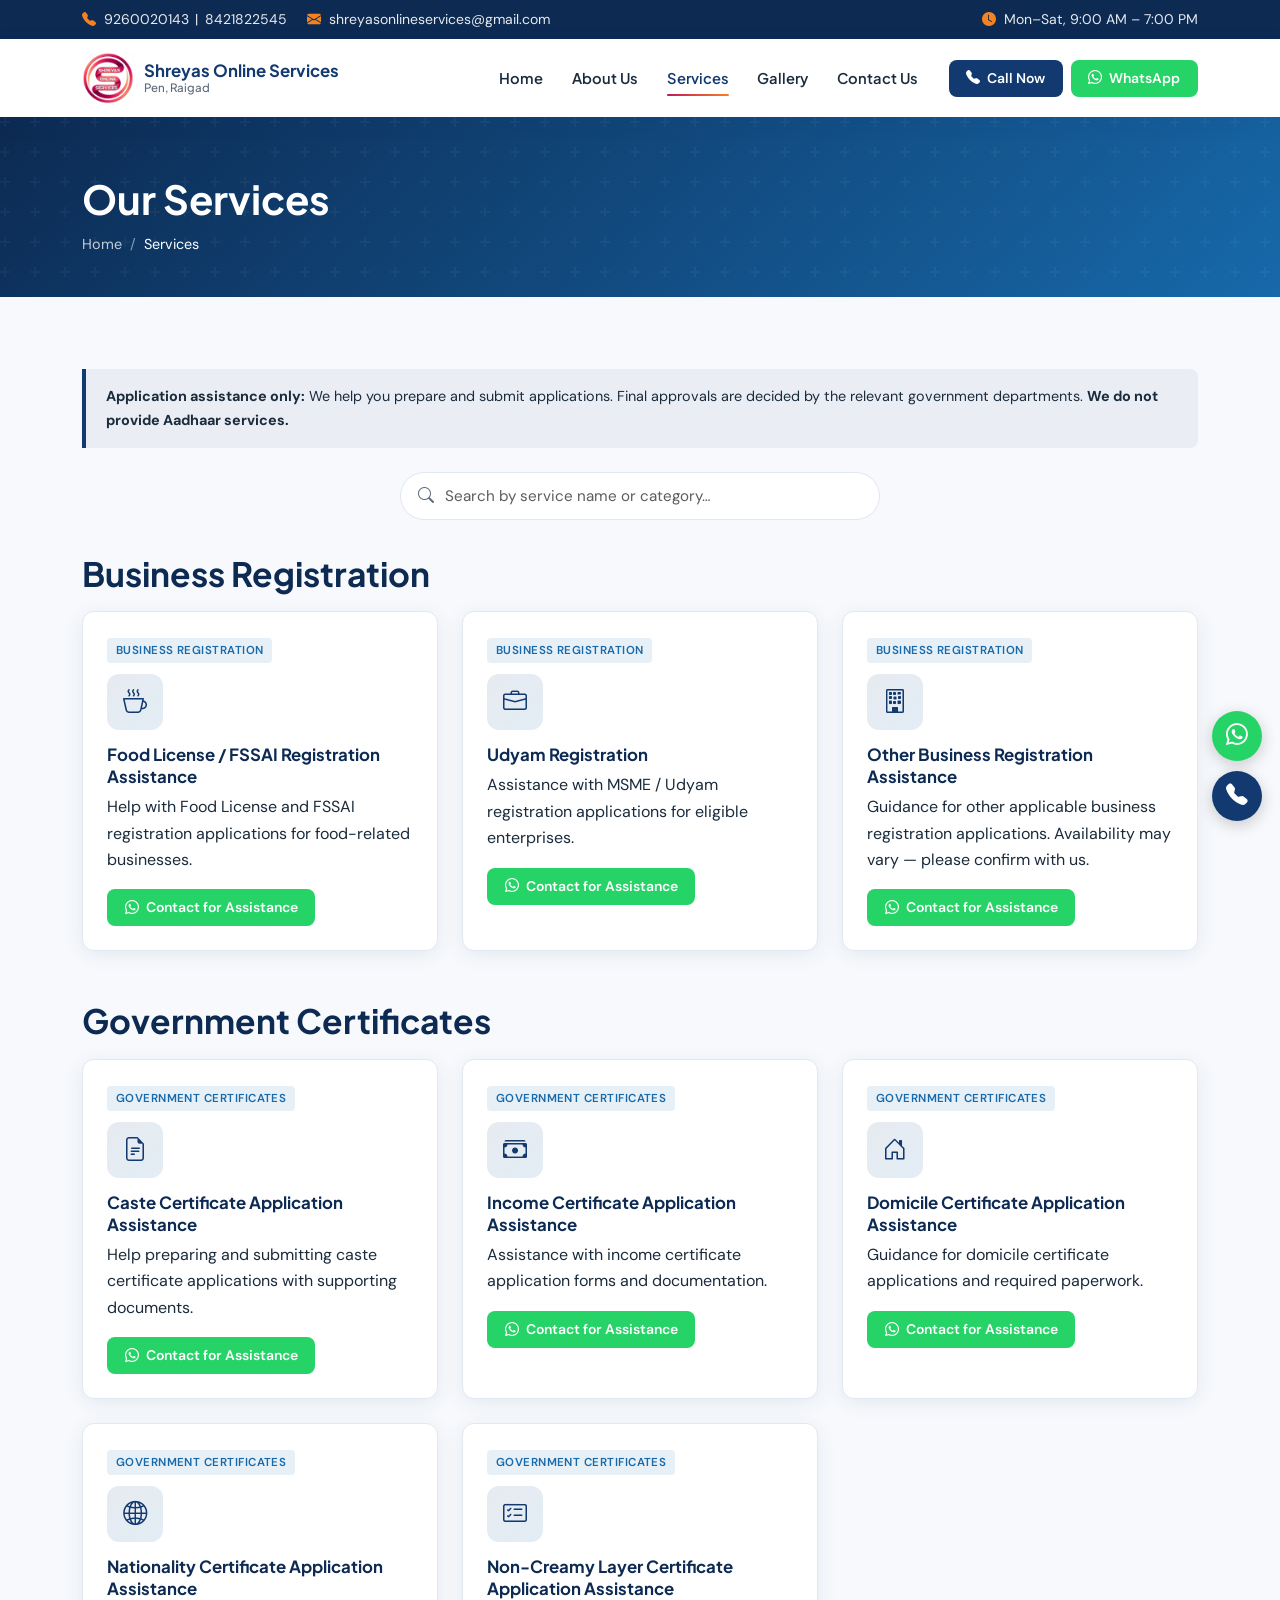
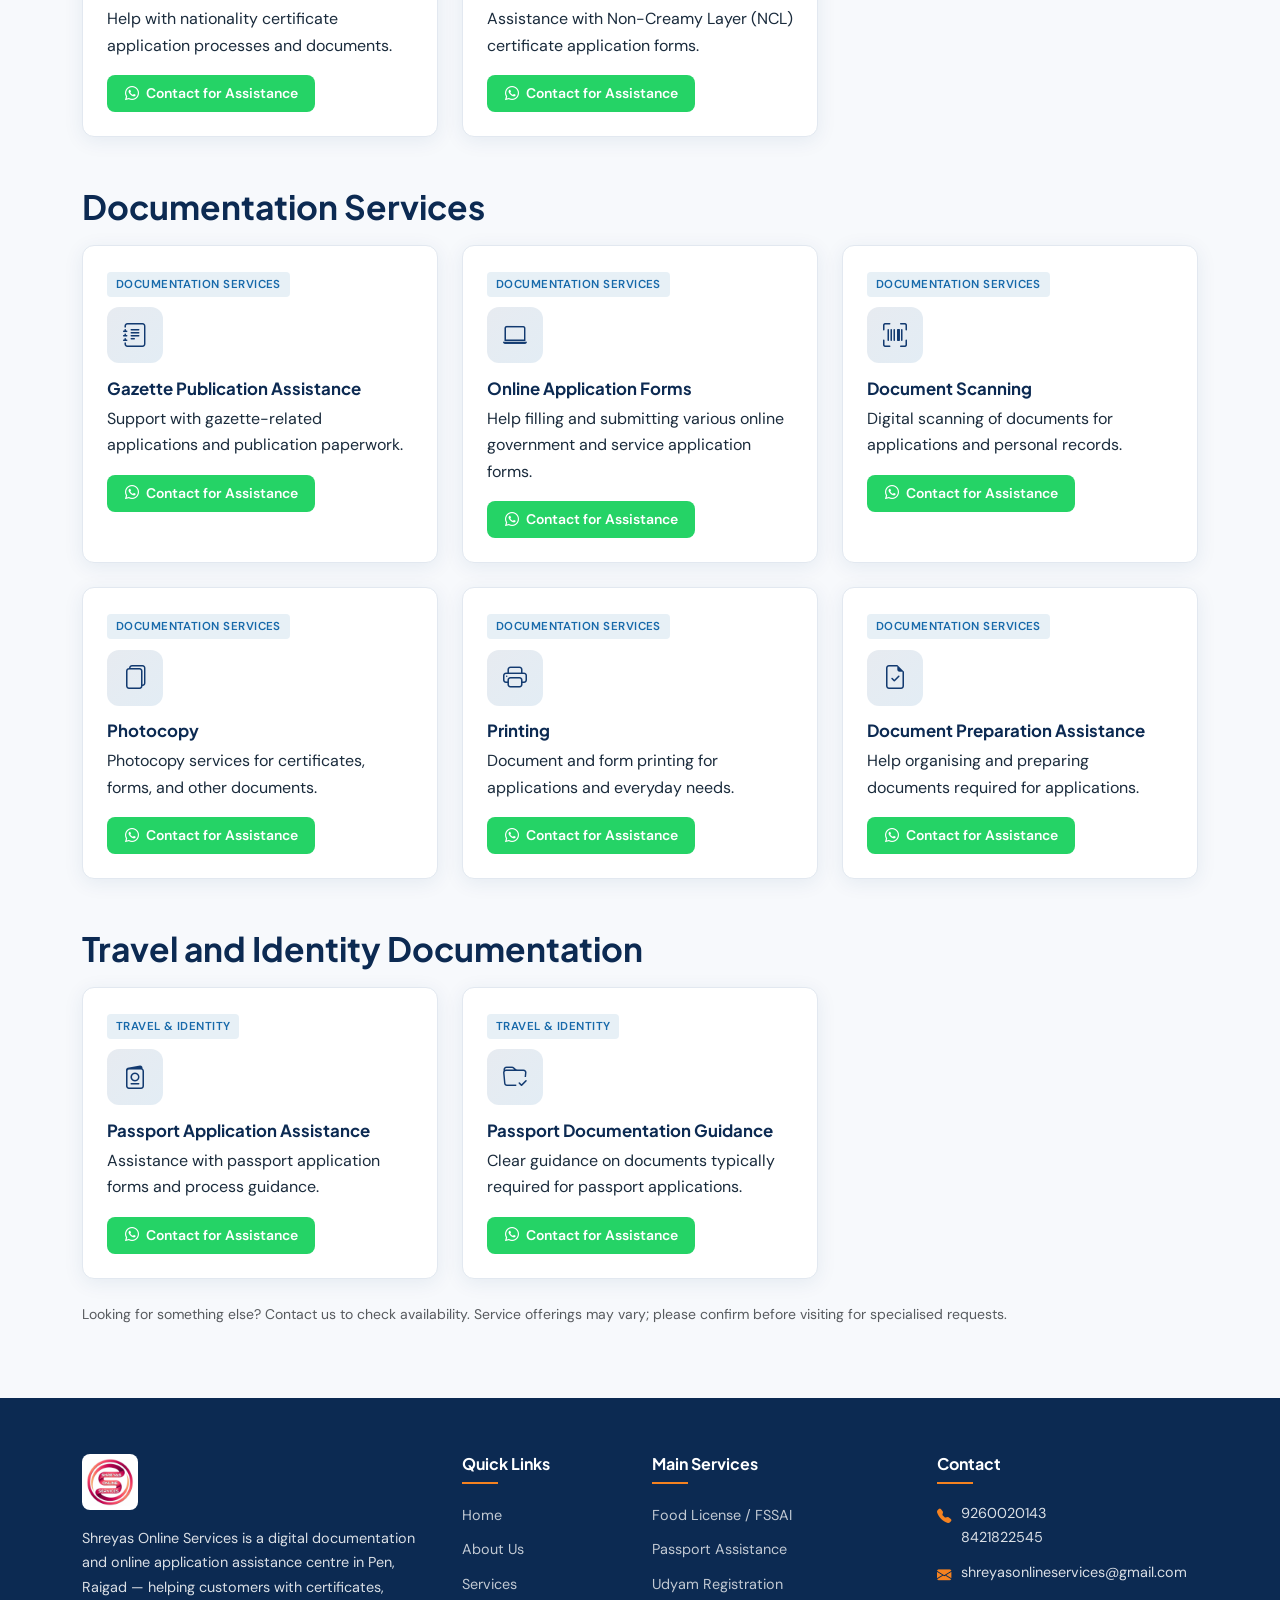
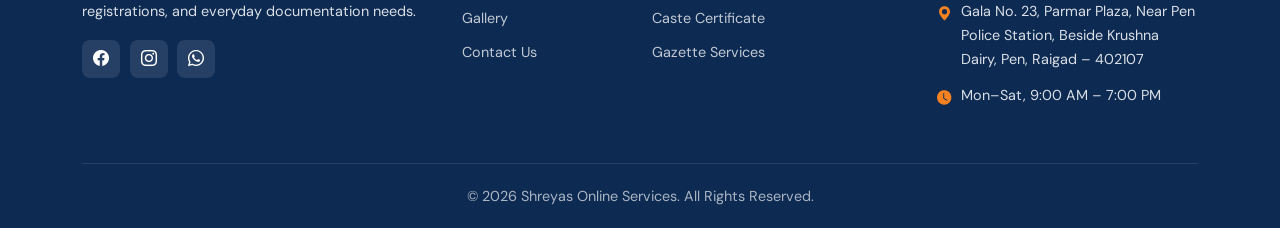
<file: services.html>
<!DOCTYPE html>
<html lang="en">
<head>
  <meta charset="UTF-8">
  <meta name="viewport" content="width=device-width, initial-scale=1.0">
  <title>Services | Shreyas Online Services – Food License, Passport, Certificates &amp; More</title>
  <meta name="description" content="Browse application assistance services at Shreyas Online Services in Pen: Food License, Udyam, Passport, Caste Certificate, Gazette, printing, and government documentation.">
  <link rel="canonical" href="./services.html">
  <meta property="og:type" content="website">
  <meta property="og:title" content="Services | Shreyas Online Services">
  <meta property="og:description" content="Application assistance for Food License, Passport, Udyam, certificates, Gazette services, and documentation in Pen, Raigad.">
  <meta property="og:image" content="images/logo.png">
  <link rel="icon" type="image/png" href="images/favicon.png">
  <link rel="preconnect" href="https://fonts.googleapis.com">
  <link rel="preconnect" href="https://fonts.gstatic.com" crossorigin>
  <link href="https://fonts.googleapis.com/css2?family=DM+Sans:ital,opsz,wght@0,9..40,400;0,9..40,500;0,9..40,600;0,9..40,700;1,9..40,400&family=Plus+Jakarta+Sans:wght@500;600;700;800&display=swap" rel="stylesheet">
  <link href="https://cdn.jsdelivr.net/npm/bootstrap@5.3.3/dist/css/bootstrap.min.css" rel="stylesheet">
  <link href="https://cdn.jsdelivr.net/npm/bootstrap-icons@1.11.3/font/bootstrap-icons.min.css" rel="stylesheet">
  <link rel="stylesheet" href="css/style.css">
  <link rel="stylesheet" href="css/responsive.css">
</head>
<body>
  <a class="visually-hidden-focusable" href="#main-content">Skip to main content</a>

  <div class="top-bar">
    <div class="container">
      <div class="row align-items-center">
        <div class="col-md-8">
          <span class="top-bar-item me-3">
            <i class="bi bi-telephone-fill" aria-hidden="true"></i>
            <a href="tel:+919260020143">9260020143</a>
            <span class="mx-1">|</span>
            <a href="tel:+918421822545">8421822545</a>
          </span>
          <span class="top-bar-item">
            <i class="bi bi-envelope-fill" aria-hidden="true"></i>
            <a href="mailto:shreyasonlineservices@gmail.com">shreyasonlineservices@gmail.com</a>
          </span>
        </div>
        <div class="col-md-4 text-md-end">
          <span class="top-bar-item">
            <i class="bi bi-clock-fill" aria-hidden="true"></i>
            Mon–Sat, 9:00 AM – 7:00 PM
          </span>
        </div>
      </div>
    </div>
  </div>

  <header class="main-header">
    <nav class="navbar navbar-expand-lg navbar-light">
      <div class="container">
        <a class="navbar-brand" href="index.html">
          <img src="images/logo.png" alt="Shreyas Online Services logo" width="52" height="52">
          <span class="brand-text">Shreyas Online Services<span>Pen, Raigad</span></span>
        </a>
        <button class="navbar-toggler" type="button" data-bs-toggle="collapse" data-bs-target="#mainNav" aria-controls="mainNav" aria-expanded="false" aria-label="Toggle navigation">
          <span class="navbar-toggler-icon"></span>
        </button>
        <div class="collapse navbar-collapse" id="mainNav">
          <ul class="navbar-nav ms-auto align-items-lg-center">
            <li class="nav-item"><a class="nav-link" href="index.html">Home</a></li>
            <li class="nav-item"><a class="nav-link" href="about.html">About Us</a></li>
            <li class="nav-item"><a class="nav-link active" href="services.html" aria-current="page">Services</a></li>
            <li class="nav-item"><a class="nav-link" href="gallery.html">Gallery</a></li>
            <li class="nav-item"><a class="nav-link" href="contact.html">Contact Us</a></li>
          </ul>
          <div class="header-actions d-flex gap-2 ms-lg-3">
            <a href="tel:+919260020143" class="btn btn-call"><i class="bi bi-telephone-fill me-1" aria-hidden="true"></i> Call Now</a>
            <a href="https://wa.me/918421822545" class="btn btn-whatsapp" target="_blank" rel="noopener noreferrer"><i class="bi bi-whatsapp me-1" aria-hidden="true"></i> WhatsApp</a>
          </div>
        </div>
      </div>
    </nav>
  </header>

  <main id="main-content">
    <section class="page-banner">
      <div class="container">
        <h1>Our Services</h1>
        <nav aria-label="Breadcrumb">
          <ol class="breadcrumb">
            <li class="breadcrumb-item"><a href="index.html">Home</a></li>
            <li class="breadcrumb-item active" aria-current="page">Services</li>
          </ol>
        </nav>
      </div>
    </section>

    <section class="section">
      <div class="container">
        <div class="notice-box primary mt-0">
          <strong>Application assistance only:</strong> We help you prepare and submit applications. Final approvals are decided by the relevant government departments. <strong>We do not provide Aadhaar services.</strong>
        </div>

        <div class="search-box mx-auto">
          <label for="serviceSearch" class="visually-hidden">Search services</label>
          <i class="bi bi-search" aria-hidden="true"></i>
          <input type="search" id="serviceSearch" class="form-control" placeholder="Search by service name or category…" autocomplete="off">
        </div>

        <div id="noResults" class="no-results" role="status">
          <i class="bi bi-search display-6 d-block mb-2" aria-hidden="true"></i>
          <p class="mb-0">No services match your search. Try another keyword or <a href="contact.html">contact us</a>.</p>
        </div>

        <!-- Business Registration -->
        <div class="mb-5" id="business" data-service-category>
          <h2 class="section-title mb-3">Business Registration</h2>
          <div class="row g-4">
            <div class="col-md-6 col-lg-4">
              <article class="service-detail-card" data-service-card data-title="Food License / FSSAI Registration Assistance" data-category="Business Registration" data-keywords="food licence fssai restaurant shop">
                <span class="service-category-tag">Business Registration</span>
                <div class="service-icon" aria-hidden="true"><i class="bi bi-cup-hot"></i></div>
                <h3>Food License / FSSAI Registration Assistance</h3>
                <p>Help with Food License and FSSAI registration applications for food-related businesses.</p>
                <a href="https://wa.me/918421822545?text=Hello%2C%20I%20need%20assistance%20with%20Food%20License%20services." class="btn btn-whatsapp btn-sm" target="_blank" rel="noopener noreferrer"><i class="bi bi-whatsapp me-1" aria-hidden="true"></i> Contact for Assistance</a>
              </article>
            </div>
            <div class="col-md-6 col-lg-4">
              <article class="service-detail-card" data-service-card data-title="Udyam Registration" data-category="Business Registration" data-keywords="msme udyam enterprise business">
                <span class="service-category-tag">Business Registration</span>
                <div class="service-icon" aria-hidden="true"><i class="bi bi-briefcase"></i></div>
                <h3>Udyam Registration</h3>
                <p>Assistance with MSME / Udyam registration applications for eligible enterprises.</p>
                <a href="https://wa.me/918421822545?text=Hello%2C%20I%20need%20assistance%20with%20Udyam%20Registration%20services." class="btn btn-whatsapp btn-sm" target="_blank" rel="noopener noreferrer"><i class="bi bi-whatsapp me-1" aria-hidden="true"></i> Contact for Assistance</a>
              </article>
            </div>
            <div class="col-md-6 col-lg-4">
              <article class="service-detail-card" data-service-card data-title="Other Business Registration Assistance" data-category="Business Registration" data-keywords="business registration shop establishment">
                <span class="service-category-tag">Business Registration</span>
                <div class="service-icon" aria-hidden="true"><i class="bi bi-building"></i></div>
                <h3>Other Business Registration Assistance</h3>
                <p>Guidance for other applicable business registration applications. Availability may vary — please confirm with us.</p>
                <a href="https://wa.me/918421822545?text=Hello%2C%20I%20need%20assistance%20with%20Business%20Registration%20services." class="btn btn-whatsapp btn-sm" target="_blank" rel="noopener noreferrer"><i class="bi bi-whatsapp me-1" aria-hidden="true"></i> Contact for Assistance</a>
              </article>
            </div>
          </div>
        </div>

        <!-- Government Certificates -->
        <div class="mb-5" id="certificates" data-service-category>
          <h2 class="section-title mb-3">Government Certificates</h2>
          <div class="row g-4">
            <div class="col-md-6 col-lg-4">
              <article class="service-detail-card" data-service-card data-title="Caste Certificate Application Assistance" data-category="Government Certificates" data-keywords="caste certificate">
                <span class="service-category-tag">Government Certificates</span>
                <div class="service-icon" aria-hidden="true"><i class="bi bi-file-earmark-text"></i></div>
                <h3>Caste Certificate Application Assistance</h3>
                <p>Help preparing and submitting caste certificate applications with supporting documents.</p>
                <a href="https://wa.me/918421822545?text=Hello%2C%20I%20need%20assistance%20with%20Caste%20Certificate%20services." class="btn btn-whatsapp btn-sm" target="_blank" rel="noopener noreferrer"><i class="bi bi-whatsapp me-1" aria-hidden="true"></i> Contact for Assistance</a>
              </article>
            </div>
            <div class="col-md-6 col-lg-4">
              <article class="service-detail-card" data-service-card data-title="Income Certificate Application Assistance" data-category="Government Certificates" data-keywords="income certificate">
                <span class="service-category-tag">Government Certificates</span>
                <div class="service-icon" aria-hidden="true"><i class="bi bi-cash-stack"></i></div>
                <h3>Income Certificate Application Assistance</h3>
                <p>Assistance with income certificate application forms and documentation.</p>
                <a href="https://wa.me/918421822545?text=Hello%2C%20I%20need%20assistance%20with%20Income%20Certificate%20services." class="btn btn-whatsapp btn-sm" target="_blank" rel="noopener noreferrer"><i class="bi bi-whatsapp me-1" aria-hidden="true"></i> Contact for Assistance</a>
              </article>
            </div>
            <div class="col-md-6 col-lg-4">
              <article class="service-detail-card" data-service-card data-title="Domicile Certificate Application Assistance" data-category="Government Certificates" data-keywords="domicile certificate residence">
                <span class="service-category-tag">Government Certificates</span>
                <div class="service-icon" aria-hidden="true"><i class="bi bi-house-door"></i></div>
                <h3>Domicile Certificate Application Assistance</h3>
                <p>Guidance for domicile certificate applications and required paperwork.</p>
                <a href="https://wa.me/918421822545?text=Hello%2C%20I%20need%20assistance%20with%20Domicile%20Certificate%20services." class="btn btn-whatsapp btn-sm" target="_blank" rel="noopener noreferrer"><i class="bi bi-whatsapp me-1" aria-hidden="true"></i> Contact for Assistance</a>
              </article>
            </div>
            <div class="col-md-6 col-lg-4">
              <article class="service-detail-card" data-service-card data-title="Nationality Certificate Application Assistance" data-category="Government Certificates" data-keywords="nationality certificate">
                <span class="service-category-tag">Government Certificates</span>
                <div class="service-icon" aria-hidden="true"><i class="bi bi-globe2"></i></div>
                <h3>Nationality Certificate Application Assistance</h3>
                <p>Help with nationality certificate application processes and documents.</p>
                <a href="https://wa.me/918421822545?text=Hello%2C%20I%20need%20assistance%20with%20Nationality%20Certificate%20services." class="btn btn-whatsapp btn-sm" target="_blank" rel="noopener noreferrer"><i class="bi bi-whatsapp me-1" aria-hidden="true"></i> Contact for Assistance</a>
              </article>
            </div>
            <div class="col-md-6 col-lg-4">
              <article class="service-detail-card" data-service-card data-title="Non-Creamy Layer Certificate Application Assistance" data-category="Government Certificates" data-keywords="ncl non creamy layer certificate">
                <span class="service-category-tag">Government Certificates</span>
                <div class="service-icon" aria-hidden="true"><i class="bi bi-card-checklist"></i></div>
                <h3>Non-Creamy Layer Certificate Application Assistance</h3>
                <p>Assistance with Non-Creamy Layer (NCL) certificate application forms.</p>
                <a href="https://wa.me/918421822545?text=Hello%2C%20I%20need%20assistance%20with%20Non-Creamy%20Layer%20Certificate%20services." class="btn btn-whatsapp btn-sm" target="_blank" rel="noopener noreferrer"><i class="bi bi-whatsapp me-1" aria-hidden="true"></i> Contact for Assistance</a>
              </article>
            </div>
          </div>
        </div>

        <!-- Documentation Services -->
        <div class="mb-5" id="documentation" data-service-category>
          <h2 class="section-title mb-3">Documentation Services</h2>
          <div class="row g-4">
            <div class="col-md-6 col-lg-4">
              <article class="service-detail-card" data-service-card data-title="Gazette Publication Assistance" data-category="Documentation Services" data-keywords="gazette name change publication">
                <span class="service-category-tag">Documentation Services</span>
                <div class="service-icon" aria-hidden="true"><i class="bi bi-journal-text"></i></div>
                <h3>Gazette Publication Assistance</h3>
                <p>Support with gazette-related applications and publication paperwork.</p>
                <a href="https://wa.me/918421822545?text=Hello%2C%20I%20need%20assistance%20with%20Gazette%20services." class="btn btn-whatsapp btn-sm" target="_blank" rel="noopener noreferrer"><i class="bi bi-whatsapp me-1" aria-hidden="true"></i> Contact for Assistance</a>
              </article>
            </div>
            <div class="col-md-6 col-lg-4">
              <article class="service-detail-card" data-service-card data-title="Online Application Forms" data-category="Documentation Services" data-keywords="online forms applications portal">
                <span class="service-category-tag">Documentation Services</span>
                <div class="service-icon" aria-hidden="true"><i class="bi bi-laptop"></i></div>
                <h3>Online Application Forms</h3>
                <p>Help filling and submitting various online government and service application forms.</p>
                <a href="https://wa.me/918421822545?text=Hello%2C%20I%20need%20assistance%20with%20Online%20Application%20Forms." class="btn btn-whatsapp btn-sm" target="_blank" rel="noopener noreferrer"><i class="bi bi-whatsapp me-1" aria-hidden="true"></i> Contact for Assistance</a>
              </article>
            </div>
            <div class="col-md-6 col-lg-4">
              <article class="service-detail-card" data-service-card data-title="Document Scanning" data-category="Documentation Services" data-keywords="scan scanning documents">
                <span class="service-category-tag">Documentation Services</span>
                <div class="service-icon" aria-hidden="true"><i class="bi bi-upc-scan"></i></div>
                <h3>Document Scanning</h3>
                <p>Digital scanning of documents for applications and personal records.</p>
                <a href="https://wa.me/918421822545?text=Hello%2C%20I%20need%20assistance%20with%20Document%20Scanning%20services." class="btn btn-whatsapp btn-sm" target="_blank" rel="noopener noreferrer"><i class="bi bi-whatsapp me-1" aria-hidden="true"></i> Contact for Assistance</a>
              </article>
            </div>
            <div class="col-md-6 col-lg-4">
              <article class="service-detail-card" data-service-card data-title="Photocopy" data-category="Documentation Services" data-keywords="xerox photocopy copies">
                <span class="service-category-tag">Documentation Services</span>
                <div class="service-icon" aria-hidden="true"><i class="bi bi-files"></i></div>
                <h3>Photocopy</h3>
                <p>Photocopy services for certificates, forms, and other documents.</p>
                <a href="https://wa.me/918421822545?text=Hello%2C%20I%20need%20assistance%20with%20Photocopy%20services." class="btn btn-whatsapp btn-sm" target="_blank" rel="noopener noreferrer"><i class="bi bi-whatsapp me-1" aria-hidden="true"></i> Contact for Assistance</a>
              </article>
            </div>
            <div class="col-md-6 col-lg-4">
              <article class="service-detail-card" data-service-card data-title="Printing" data-category="Documentation Services" data-keywords="print printing documents">
                <span class="service-category-tag">Documentation Services</span>
                <div class="service-icon" aria-hidden="true"><i class="bi bi-printer"></i></div>
                <h3>Printing</h3>
                <p>Document and form printing for applications and everyday needs.</p>
                <a href="https://wa.me/918421822545?text=Hello%2C%20I%20need%20assistance%20with%20Printing%20services." class="btn btn-whatsapp btn-sm" target="_blank" rel="noopener noreferrer"><i class="bi bi-whatsapp me-1" aria-hidden="true"></i> Contact for Assistance</a>
              </article>
            </div>
            <div class="col-md-6 col-lg-4">
              <article class="service-detail-card" data-service-card data-title="Document Preparation Assistance" data-category="Documentation Services" data-keywords="document preparation paperwork">
                <span class="service-category-tag">Documentation Services</span>
                <div class="service-icon" aria-hidden="true"><i class="bi bi-file-earmark-check"></i></div>
                <h3>Document Preparation Assistance</h3>
                <p>Help organising and preparing documents required for applications.</p>
                <a href="https://wa.me/918421822545?text=Hello%2C%20I%20need%20assistance%20with%20Document%20Preparation%20services." class="btn btn-whatsapp btn-sm" target="_blank" rel="noopener noreferrer"><i class="bi bi-whatsapp me-1" aria-hidden="true"></i> Contact for Assistance</a>
              </article>
            </div>
          </div>
        </div>

        <!-- Travel and Identity -->
        <div class="mb-4" id="travel" data-service-category>
          <h2 class="section-title mb-3">Travel and Identity Documentation</h2>
          <div class="row g-4">
            <div class="col-md-6 col-lg-4">
              <article class="service-detail-card" data-service-card data-title="Passport Application Assistance" data-category="Travel and Identity Documentation" data-keywords="passport application travel">
                <span class="service-category-tag">Travel &amp; Identity</span>
                <div class="service-icon" aria-hidden="true"><i class="bi bi-passport"></i></div>
                <h3>Passport Application Assistance</h3>
                <p>Assistance with passport application forms and process guidance.</p>
                <a href="https://wa.me/918421822545?text=Hello%2C%20I%20need%20assistance%20with%20Passport%20Application%20services." class="btn btn-whatsapp btn-sm" target="_blank" rel="noopener noreferrer"><i class="bi bi-whatsapp me-1" aria-hidden="true"></i> Contact for Assistance</a>
              </article>
            </div>
            <div class="col-md-6 col-lg-4">
              <article class="service-detail-card" data-service-card data-title="Passport Documentation Guidance" data-category="Travel and Identity Documentation" data-keywords="passport documents checklist">
                <span class="service-category-tag">Travel &amp; Identity</span>
                <div class="service-icon" aria-hidden="true"><i class="bi bi-folder-check"></i></div>
                <h3>Passport Documentation Guidance</h3>
                <p>Clear guidance on documents typically required for passport applications.</p>
                <a href="https://wa.me/918421822545?text=Hello%2C%20I%20need%20assistance%20with%20Passport%20Documentation%20Guidance." class="btn btn-whatsapp btn-sm" target="_blank" rel="noopener noreferrer"><i class="bi bi-whatsapp me-1" aria-hidden="true"></i> Contact for Assistance</a>
              </article>
            </div>
          </div>
        </div>

        <p class="text-muted small mb-0">Looking for something else? Contact us to check availability. Service offerings may vary; please confirm before visiting for specialised requests.</p>
      </div>
    </section>
  </main>

  <footer class="site-footer">
    <div class="container">
      <div class="row g-4">
        <div class="col-lg-4">
          <img src="images/logo.png" alt="Shreyas Online Services" class="footer-logo" width="56" height="56">
          <p>Shreyas Online Services is a digital documentation and online application assistance centre in Pen, Raigad — helping customers with certificates, registrations, and everyday documentation needs.</p>
          <div class="social-links" aria-label="Social media placeholders">
            <a href="#" aria-label="Facebook (coming soon)" title="Facebook placeholder"><i class="bi bi-facebook" aria-hidden="true"></i></a>
            <a href="#" aria-label="Instagram (coming soon)" title="Instagram placeholder"><i class="bi bi-instagram" aria-hidden="true"></i></a>
            <a href="https://wa.me/918421822545" aria-label="WhatsApp" target="_blank" rel="noopener noreferrer"><i class="bi bi-whatsapp" aria-hidden="true"></i></a>
          </div>
        </div>
        <div class="col-6 col-lg-2">
          <h5>Quick Links</h5>
          <ul class="footer-links">
            <li><a href="index.html">Home</a></li>
            <li><a href="about.html">About Us</a></li>
            <li><a href="services.html">Services</a></li>
            <li><a href="gallery.html">Gallery</a></li>
            <li><a href="contact.html">Contact Us</a></li>
          </ul>
        </div>
        <div class="col-6 col-lg-3">
          <h5>Main Services</h5>
          <ul class="footer-links">
            <li><a href="services.html#business">Food License / FSSAI</a></li>
            <li><a href="services.html#travel">Passport Assistance</a></li>
            <li><a href="services.html#business">Udyam Registration</a></li>
            <li><a href="services.html#certificates">Caste Certificate</a></li>
            <li><a href="services.html#documentation">Gazette Services</a></li>
          </ul>
        </div>
        <div class="col-lg-3">
          <h5>Contact</h5>
          <div class="footer-contact-item">
            <i class="bi bi-telephone-fill" aria-hidden="true"></i>
            <div>
              <a href="tel:+919260020143">9260020143</a><br>
              <a href="tel:+918421822545">8421822545</a>
            </div>
          </div>
          <div class="footer-contact-item">
            <i class="bi bi-envelope-fill" aria-hidden="true"></i>
            <a href="mailto:shreyasonlineservices@gmail.com">shreyasonlineservices@gmail.com</a>
          </div>
          <div class="footer-contact-item">
            <i class="bi bi-geo-alt-fill" aria-hidden="true"></i>
            <span>Gala No. 23, Parmar Plaza, Near Pen Police Station, Beside Krushna Dairy, Pen, Raigad – 402107</span>
          </div>
          <div class="footer-contact-item">
            <i class="bi bi-clock-fill" aria-hidden="true"></i>
            <span>Mon–Sat, 9:00 AM – 7:00 PM</span>
          </div>
        </div>
      </div>
      <div class="footer-bottom text-center">
        <p class="mb-0">&copy; <span data-current-year></span> Shreyas Online Services. All Rights Reserved.</p>
      </div>
    </div>
  </footer>

  <div class="floating-buttons" aria-label="Quick contact">
    <a href="https://wa.me/918421822545" class="float-btn float-whatsapp" target="_blank" rel="noopener noreferrer" aria-label="Chat on WhatsApp"><i class="bi bi-whatsapp" aria-hidden="true"></i></a>
    <a href="tel:+919260020143" class="float-btn float-call" aria-label="Call now"><i class="bi bi-telephone-fill" aria-hidden="true"></i></a>
    <button type="button" id="backToTop" class="float-btn float-top" aria-label="Back to top"><i class="bi bi-arrow-up" aria-hidden="true"></i></button>
  </div>

  <script src="https://cdn.jsdelivr.net/npm/bootstrap@5.3.3/dist/js/bootstrap.bundle.min.js"></script>
  <script src="js/script.js"></script>
</body>
</html>
</file>
<file: css/style.css>
/* ============================================================
   Shreyas Online Services – Main Styles
   Primary: Deep Royal Blue | Accent: Orange | Brand Magenta
   ============================================================ */

:root {
  --primary: #123A70;
  --primary-dark: #0C2A52;
  --secondary: #1769AA;
  --accent: #F58220;
  --accent-hover: #E07010;
  --brand-magenta: #C2185B;
  --bg: #F7F9FC;
  --white: #FFFFFF;
  --text: #1A2B3C;
  --text-muted: #5A6A7A;
  --border: #E2E8F0;
  --shadow: 0 4px 20px rgba(18, 58, 112, 0.08);
  --shadow-hover: 0 8px 28px rgba(18, 58, 112, 0.14);
  --radius: 12px;
  --transition: 0.25s ease;
  --font-heading: "Plus Jakarta Sans", system-ui, sans-serif;
  --font-body: "DM Sans", system-ui, sans-serif;
}

*,
*::before,
*::after {
  box-sizing: border-box;
}

html {
  scroll-behavior: smooth;
}

body {
  margin: 0;
  font-family: var(--font-body);
  font-size: 1rem;
  line-height: 1.65;
  color: var(--text);
  background: var(--bg);
  overflow-x: hidden;
}

h1, h2, h3, h4, h5, h6 {
  font-family: var(--font-heading);
  font-weight: 700;
  color: var(--primary-dark);
  line-height: 1.3;
}

a {
  color: var(--secondary);
  text-decoration: none;
  transition: color var(--transition);
}

a:hover {
  color: var(--accent);
}

img {
  max-width: 100%;
  height: auto;
  display: block;
}

/* ---------- Top Info Bar ---------- */
.top-bar {
  background: var(--primary-dark);
  color: rgba(255, 255, 255, 0.9);
  font-size: 0.875rem;
  padding: 0.5rem 0;
}

.top-bar a {
  color: rgba(255, 255, 255, 0.9);
}

.top-bar a:hover {
  color: var(--accent);
}

.top-bar i {
  color: var(--accent);
  margin-right: 0.35rem;
}

.top-bar-item {
  display: inline-flex;
  align-items: center;
  gap: 0.15rem;
}

/* ---------- Main Navigation ---------- */
.main-header {
  background: var(--white);
  box-shadow: var(--shadow);
  position: sticky;
  top: 0;
  z-index: 1030;
  transition: box-shadow var(--transition);
}

.main-header.scrolled {
  box-shadow: 0 4px 24px rgba(18, 58, 112, 0.12);
}

.navbar-brand {
  display: flex;
  align-items: center;
  gap: 0.65rem;
}

.navbar-brand img {
  height: 52px;
  width: auto;
}

.brand-text {
  font-family: var(--font-heading);
  font-weight: 700;
  font-size: 1.05rem;
  color: var(--primary);
  line-height: 1.2;
}

.brand-text span {
  display: block;
  font-size: 0.72rem;
  font-weight: 500;
  color: var(--text-muted);
}

.navbar-nav .nav-link {
  font-family: var(--font-heading);
  font-weight: 600;
  font-size: 0.92rem;
  color: var(--text) !important;
  padding: 0.5rem 0.9rem !important;
  position: relative;
}

.navbar-nav .nav-link:hover,
.navbar-nav .nav-link.active {
  color: var(--primary) !important;
}

.navbar-nav .nav-link.active::after {
  content: "";
  position: absolute;
  left: 0.9rem;
  right: 0.9rem;
  bottom: 0.15rem;
  height: 2px;
  background: linear-gradient(90deg, var(--brand-magenta), var(--accent));
  border-radius: 2px;
}

.btn-call {
  background: var(--primary);
  color: var(--white) !important;
  border: none;
  font-weight: 600;
  padding: 0.5rem 1.1rem;
  border-radius: 8px;
  font-size: 0.875rem;
  transition: background var(--transition), transform var(--transition);
}

.btn-call:hover {
  background: var(--primary-dark);
  color: var(--white) !important;
  transform: translateY(-1px);
}

.btn-whatsapp {
  background: #25D366;
  color: var(--white) !important;
  border: none;
  font-weight: 600;
  padding: 0.5rem 1.1rem;
  border-radius: 8px;
  font-size: 0.875rem;
  transition: background var(--transition), transform var(--transition);
}

.btn-whatsapp:hover {
  background: #1DA851;
  color: var(--white) !important;
  transform: translateY(-1px);
}

.btn-accent {
  background: var(--accent);
  color: var(--white) !important;
  border: none;
  font-weight: 600;
  padding: 0.7rem 1.5rem;
  border-radius: 8px;
  transition: background var(--transition), transform var(--transition);
}

.btn-accent:hover {
  background: var(--accent-hover);
  color: var(--white) !important;
  transform: translateY(-1px);
}

.btn-outline-primary-custom {
  background: transparent;
  color: var(--primary) !important;
  border: 2px solid var(--primary);
  font-weight: 600;
  padding: 0.65rem 1.4rem;
  border-radius: 8px;
  transition: all var(--transition);
}

.btn-outline-primary-custom:hover {
  background: var(--primary);
  color: var(--white) !important;
}

.btn-outline-light-custom {
  background: transparent;
  color: var(--white) !important;
  border: 2px solid rgba(255, 255, 255, 0.85);
  font-weight: 600;
  padding: 0.65rem 1.4rem;
  border-radius: 8px;
  transition: all var(--transition);
}

.btn-outline-light-custom:hover {
  background: var(--white);
  color: var(--primary) !important;
  border-color: var(--white);
}

.btn-primary-custom {
  background: var(--primary);
  color: var(--white) !important;
  border: none;
  font-weight: 600;
  padding: 0.7rem 1.5rem;
  border-radius: 8px;
  transition: background var(--transition), transform var(--transition);
}

.btn-primary-custom:hover {
  background: var(--primary-dark);
  color: var(--white) !important;
  transform: translateY(-1px);
}

/* ---------- Page Banner ---------- */
.page-banner {
  background: linear-gradient(135deg, var(--primary-dark) 0%, var(--secondary) 100%);
  color: var(--white);
  padding: 3.5rem 0 2.5rem;
  position: relative;
  overflow: hidden;
}

.page-banner::before {
  content: "";
  position: absolute;
  inset: 0;
  background: url("data:image/svg+xml,%3Csvg width='60' height='60' viewBox='0 0 60 60' xmlns='http://www.w3.org/2000/svg'%3E%3Cg fill='none' fill-rule='evenodd'%3E%3Cg fill='%23ffffff' fill-opacity='0.04'%3E%3Cpath d='M36 34v-4h-2v4h-4v2h4v4h2v-4h4v-2h-4zm0-30V0h-2v4h-4v2h4v4h2V6h4V4h-4zM6 34v-4H4v4H0v2h4v4h2v-4h4v-2H6zM6 4V0H4v4H0v2h4v4h2V6h4V4H6z'/%3E%3C/g%3E%3C/g%3E%3C/svg%3E");
  pointer-events: none;
}

.page-banner h1 {
  color: var(--white);
  margin-bottom: 0.5rem;
}

.breadcrumb {
  background: transparent;
  padding: 0;
  margin: 0;
}

.breadcrumb-item,
.breadcrumb-item a {
  color: rgba(255, 255, 255, 0.75);
  font-size: 0.9rem;
}

.breadcrumb-item.active {
  color: var(--white);
}

.breadcrumb-item + .breadcrumb-item::before {
  color: rgba(255, 255, 255, 0.5);
}

/* ---------- Hero Section ---------- */
.hero-section {
  position: relative;
  min-height: 560px;
  display: flex;
  align-items: center;
  background-color: var(--primary-dark);
  background-image: url("../images/office-exterior.jpg");
  background-size: cover;
  background-position: center;
  overflow: hidden;
}

.hero-overlay {
  position: absolute;
  inset: 0;
  background: linear-gradient(
    105deg,
    rgba(12, 42, 82, 0.92) 0%,
    rgba(18, 58, 112, 0.78) 45%,
    rgba(23, 105, 170, 0.55) 100%
  );
}

.hero-content {
  position: relative;
  z-index: 2;
  padding: 4rem 0;
  color: var(--white);
}

.hero-content h1 {
  color: var(--white);
  font-size: clamp(1.85rem, 4vw, 2.75rem);
  margin-bottom: 0.75rem;
}

.hero-content .hero-sub {
  font-family: var(--font-heading);
  font-size: clamp(1.05rem, 2vw, 1.3rem);
  font-weight: 500;
  color: rgba(255, 255, 255, 0.95);
  margin-bottom: 1rem;
}

.hero-content .hero-desc {
  font-size: 1.05rem;
  color: rgba(255, 255, 255, 0.88);
  max-width: 580px;
  margin-bottom: 1.75rem;
}

.hero-btns {
  display: flex;
  flex-wrap: wrap;
  gap: 0.75rem;
}

.hero-badge {
  display: inline-flex;
  align-items: center;
  gap: 0.4rem;
  background: rgba(245, 130, 32, 0.2);
  border: 1px solid rgba(245, 130, 32, 0.45);
  color: #FFD9A8;
  font-size: 0.8rem;
  font-weight: 600;
  padding: 0.35rem 0.85rem;
  border-radius: 50px;
  margin-bottom: 1rem;
}

/* ---------- Section Commons ---------- */
.section {
  padding: 4.5rem 0;
}

.section-alt {
  background: var(--white);
}

.section-title {
  font-size: clamp(1.6rem, 3vw, 2.1rem);
  margin-bottom: 0.5rem;
}

.section-subtitle {
  color: var(--text-muted);
  max-width: 640px;
  margin-bottom: 2.5rem;
}

.section-label {
  display: inline-block;
  font-family: var(--font-heading);
  font-size: 0.8rem;
  font-weight: 700;
  text-transform: uppercase;
  letter-spacing: 0.08em;
  color: var(--accent);
  margin-bottom: 0.5rem;
}

/* ---------- Service Cards ---------- */
.service-card {
  background: var(--white);
  border-radius: var(--radius);
  padding: 1.75rem 1.5rem;
  box-shadow: var(--shadow);
  height: 100%;
  border: 1px solid var(--border);
  transition: transform var(--transition), box-shadow var(--transition);
}

.service-card:hover {
  transform: translateY(-4px);
  box-shadow: var(--shadow-hover);
}

.service-icon {
  width: 56px;
  height: 56px;
  border-radius: 12px;
  background: linear-gradient(135deg, rgba(18, 58, 112, 0.1), rgba(23, 105, 170, 0.12));
  display: flex;
  align-items: center;
  justify-content: center;
  margin-bottom: 1.1rem;
  font-size: 1.5rem;
  color: var(--primary);
}

.service-card:hover .service-icon {
  background: linear-gradient(135deg, var(--primary), var(--secondary));
  color: var(--white);
}

.service-card h3 {
  font-size: 1.1rem;
  margin-bottom: 0.5rem;
}

.service-card p {
  color: var(--text-muted);
  font-size: 0.925rem;
  margin-bottom: 1rem;
}

.service-card .learn-more {
  font-weight: 600;
  font-size: 0.9rem;
  color: var(--secondary);
  display: inline-flex;
  align-items: center;
  gap: 0.3rem;
}

.service-card .learn-more:hover {
  color: var(--accent);
}

/* Services page cards */
.service-detail-card {
  background: var(--white);
  border-radius: var(--radius);
  border: 1px solid var(--border);
  box-shadow: var(--shadow);
  padding: 1.5rem;
  height: 100%;
  transition: transform var(--transition), box-shadow var(--transition);
}

.service-detail-card:hover {
  transform: translateY(-3px);
  box-shadow: var(--shadow-hover);
}

.service-detail-card .service-icon {
  margin-bottom: 0.9rem;
}

.service-detail-card h3 {
  font-size: 1.05rem;
  margin-bottom: 0.4rem;
}

.service-category-tag {
  display: inline-block;
  font-size: 0.72rem;
  font-weight: 600;
  text-transform: uppercase;
  letter-spacing: 0.04em;
  color: var(--secondary);
  background: rgba(23, 105, 170, 0.1);
  padding: 0.2rem 0.55rem;
  border-radius: 4px;
  margin-bottom: 0.65rem;
}

/* ---------- Feature / Why Choose ---------- */
.feature-item {
  display: flex;
  gap: 1rem;
  align-items: flex-start;
  padding: 1.25rem;
  background: var(--white);
  border-radius: var(--radius);
  border: 1px solid var(--border);
  box-shadow: var(--shadow);
  height: 100%;
  transition: transform var(--transition);
}

.feature-item:hover {
  transform: translateY(-2px);
}

.feature-icon {
  flex-shrink: 0;
  width: 48px;
  height: 48px;
  border-radius: 10px;
  background: linear-gradient(135deg, var(--accent), var(--brand-magenta));
  color: var(--white);
  display: flex;
  align-items: center;
  justify-content: center;
  font-size: 1.25rem;
}

.feature-item h3 {
  font-size: 1rem;
  margin-bottom: 0.25rem;
}

.feature-item p {
  font-size: 0.875rem;
  color: var(--text-muted);
  margin: 0;
}

/* ---------- How It Works ---------- */
.step-card {
  text-align: center;
  padding: 1.5rem 1rem;
  position: relative;
  height: 100%;
}

.step-number {
  width: 52px;
  height: 52px;
  border-radius: 50%;
  background: linear-gradient(135deg, var(--primary), var(--secondary));
  color: var(--white);
  font-family: var(--font-heading);
  font-weight: 700;
  font-size: 1.2rem;
  display: flex;
  align-items: center;
  justify-content: center;
  margin: 0 auto 1rem;
  box-shadow: 0 4px 14px rgba(18, 58, 112, 0.25);
}

.step-card h3 {
  font-size: 1.05rem;
  margin-bottom: 0.4rem;
}

.step-card p {
  font-size: 0.9rem;
  color: var(--text-muted);
  margin: 0;
}

/* ---------- About Preview ---------- */
.about-preview-img {
  border-radius: var(--radius);
  overflow: hidden;
  box-shadow: var(--shadow-hover);
  height: 100%;
  min-height: 320px;
}

.about-preview-img img {
  width: 100%;
  height: 100%;
  object-fit: cover;
  min-height: 320px;
}

/* ---------- Contact Banner ---------- */
.contact-banner {
  background: linear-gradient(135deg, var(--primary-dark), var(--secondary));
  color: var(--white);
  padding: 3.5rem 0;
  position: relative;
  overflow: hidden;
}

.contact-banner h2 {
  color: var(--white);
  margin-bottom: 0.5rem;
}

.contact-banner p {
  color: rgba(255, 255, 255, 0.85);
  margin-bottom: 1.5rem;
}

/* ---------- Footer ---------- */
.site-footer {
  background: var(--primary-dark);
  color: rgba(255, 255, 255, 0.85);
  padding: 3.5rem 0 0;
}

.site-footer h5 {
  color: var(--white);
  font-size: 1rem;
  margin-bottom: 1.1rem;
  position: relative;
  padding-bottom: 0.6rem;
}

.site-footer h5::after {
  content: "";
  position: absolute;
  left: 0;
  bottom: 0;
  width: 36px;
  height: 2px;
  background: var(--accent);
}

.footer-logo {
  height: 56px;
  width: auto;
  margin-bottom: 1rem;
  background: var(--white);
  border-radius: 8px;
  padding: 4px;
}

.site-footer p {
  font-size: 0.9rem;
  line-height: 1.7;
}

.footer-links {
  list-style: none;
  padding: 0;
  margin: 0;
}

.footer-links li {
  margin-bottom: 0.5rem;
}

.footer-links a {
  color: rgba(255, 255, 255, 0.75);
  font-size: 0.9rem;
}

.footer-links a:hover {
  color: var(--accent);
}

.footer-contact-item {
  display: flex;
  gap: 0.65rem;
  margin-bottom: 0.75rem;
  font-size: 0.9rem;
}

.footer-contact-item i {
  color: var(--accent);
  margin-top: 0.2rem;
  flex-shrink: 0;
}

.footer-contact-item a {
  color: rgba(255, 255, 255, 0.85);
}

.footer-contact-item a:hover {
  color: var(--accent);
}

.social-links {
  display: flex;
  gap: 0.6rem;
  margin-top: 1rem;
}

.social-links a {
  width: 38px;
  height: 38px;
  border-radius: 8px;
  background: rgba(255, 255, 255, 0.1);
  color: var(--white);
  display: flex;
  align-items: center;
  justify-content: center;
  transition: background var(--transition);
}

.social-links a:hover {
  background: var(--accent);
  color: var(--white);
}

.footer-bottom {
  border-top: 1px solid rgba(255, 255, 255, 0.1);
  margin-top: 2.5rem;
  padding: 1.25rem 0;
  font-size: 0.85rem;
  color: rgba(255, 255, 255, 0.65);
}

/* ---------- Floating Buttons ---------- */
.floating-buttons {
  position: fixed;
  right: 1.15rem;
  bottom: 1.15rem;
  z-index: 1050;
  display: flex;
  flex-direction: column;
  gap: 0.65rem;
}

.float-btn {
  width: 50px;
  height: 50px;
  border-radius: 50%;
  display: flex;
  align-items: center;
  justify-content: center;
  color: var(--white) !important;
  font-size: 1.35rem;
  box-shadow: 0 4px 16px rgba(0, 0, 0, 0.2);
  transition: transform var(--transition), box-shadow var(--transition);
  border: none;
  cursor: pointer;
}

.float-btn:hover {
  transform: scale(1.08);
  box-shadow: 0 6px 20px rgba(0, 0, 0, 0.28);
  color: var(--white) !important;
}

.float-whatsapp {
  background: #25D366;
}

.float-call {
  background: var(--primary);
}

.float-top {
  background: var(--accent);
  opacity: 0;
  visibility: hidden;
  pointer-events: none;
  transition: opacity var(--transition), visibility var(--transition), transform var(--transition);
}

.float-top.visible {
  opacity: 1;
  visibility: visible;
  pointer-events: auto;
}

/* ---------- Gallery ---------- */
.gallery-grid {
  display: grid;
  grid-template-columns: repeat(auto-fill, minmax(280px, 1fr));
  gap: 1.25rem;
}

.gallery-item {
  position: relative;
  border-radius: var(--radius);
  overflow: hidden;
  aspect-ratio: 4 / 3;
  box-shadow: var(--shadow);
  cursor: pointer;
  background: var(--border);
}

.gallery-item img {
  width: 100%;
  height: 100%;
  object-fit: cover;
  transition: transform 0.4s ease;
}

.gallery-item:hover img {
  transform: scale(1.08);
}

.gallery-caption {
  position: absolute;
  left: 0;
  right: 0;
  bottom: 0;
  padding: 1.5rem 1rem 0.85rem;
  background: linear-gradient(transparent, rgba(12, 42, 82, 0.85));
  color: var(--white);
  font-size: 0.875rem;
  font-weight: 600;
  opacity: 0;
  transition: opacity var(--transition);
}

.gallery-item:hover .gallery-caption {
  opacity: 1;
}

.gallery-badge {
  position: absolute;
  top: 0.75rem;
  left: 0.75rem;
  background: rgba(18, 58, 112, 0.9);
  color: var(--white);
  font-size: 0.7rem;
  font-weight: 600;
  padding: 0.25rem 0.6rem;
  border-radius: 4px;
  z-index: 2;
}

.gallery-badge.illustrative {
  background: rgba(194, 24, 91, 0.9);
}

/* Lightbox */
.lightbox {
  display: none;
  position: fixed;
  inset: 0;
  background: rgba(0, 0, 0, 0.9);
  z-index: 2000;
  align-items: center;
  justify-content: center;
  padding: 1.5rem;
}

.lightbox.active {
  display: flex;
}

.lightbox img {
  max-width: 90vw;
  max-height: 85vh;
  object-fit: contain;
  border-radius: 8px;
}

.lightbox-close {
  position: absolute;
  top: 1.25rem;
  right: 1.5rem;
  background: transparent;
  border: none;
  color: var(--white);
  font-size: 2rem;
  cursor: pointer;
  line-height: 1;
}

.lightbox-caption {
  position: absolute;
  bottom: 1.5rem;
  left: 50%;
  transform: translateX(-50%);
  color: var(--white);
  font-size: 0.95rem;
  text-align: center;
  max-width: 90%;
}

/* ---------- Contact Page ---------- */
.contact-info-card {
  background: var(--white);
  border-radius: var(--radius);
  padding: 1.75rem;
  box-shadow: var(--shadow);
  border: 1px solid var(--border);
  height: 100%;
}

.contact-info-item {
  display: flex;
  gap: 1rem;
  margin-bottom: 1.35rem;
}

.contact-info-item:last-child {
  margin-bottom: 0;
}

.contact-info-icon {
  width: 44px;
  height: 44px;
  border-radius: 10px;
  background: linear-gradient(135deg, rgba(18, 58, 112, 0.1), rgba(23, 105, 170, 0.12));
  color: var(--primary);
  display: flex;
  align-items: center;
  justify-content: center;
  flex-shrink: 0;
  font-size: 1.15rem;
}

.contact-info-item h4 {
  font-size: 0.9rem;
  margin-bottom: 0.2rem;
}

.contact-info-item p,
.contact-info-item a {
  font-size: 0.925rem;
  color: var(--text-muted);
  margin: 0;
}

.contact-info-item a:hover {
  color: var(--accent);
}

.contact-form-card {
  background: var(--white);
  border-radius: var(--radius);
  padding: 2rem;
  box-shadow: var(--shadow);
  border: 1px solid var(--border);
}

.form-label {
  font-weight: 600;
  font-size: 0.875rem;
  color: var(--text);
  margin-bottom: 0.4rem;
}

.form-control,
.form-select {
  border: 1.5px solid var(--border);
  border-radius: 8px;
  padding: 0.7rem 0.9rem;
  font-size: 0.95rem;
  transition: border-color var(--transition), box-shadow var(--transition);
}

.form-control:focus,
.form-select:focus {
  border-color: var(--secondary);
  box-shadow: 0 0 0 3px rgba(23, 105, 170, 0.15);
}

.form-control.is-invalid,
.form-select.is-invalid {
  border-color: #DC3545;
}

.invalid-feedback {
  font-size: 0.8rem;
}

.map-placeholder {
  background: var(--white);
  border: 2px dashed var(--border);
  border-radius: var(--radius);
  min-height: 320px;
  display: flex;
  flex-direction: column;
  align-items: center;
  justify-content: center;
  padding: 2rem;
  text-align: center;
}

.map-placeholder i {
  font-size: 2.5rem;
  color: var(--secondary);
  margin-bottom: 1rem;
}

.map-placeholder h3 {
  font-size: 1.15rem;
  margin-bottom: 0.5rem;
}

.map-placeholder p {
  color: var(--text-muted);
  font-size: 0.9rem;
  max-width: 420px;
  margin-bottom: 0;
}

.map-placeholder code {
  display: inline-block;
  background: var(--bg);
  padding: 0.2rem 0.5rem;
  border-radius: 4px;
  font-size: 0.8rem;
  margin-top: 0.75rem;
  color: var(--primary);
}

.map-embed {
  border-radius: var(--radius);
  overflow: hidden;
  min-height: 320px;
  box-shadow: var(--shadow);
}

.map-embed iframe {
  width: 100%;
  height: 320px;
  border: 0;
}

/* ---------- Search Box ---------- */
.search-box {
  position: relative;
  max-width: 480px;
  margin-bottom: 2rem;
}

.search-box .form-control {
  padding-left: 2.75rem;
  border-radius: 50px;
}

.search-box i {
  position: absolute;
  left: 1.1rem;
  top: 50%;
  transform: translateY(-50%);
  color: var(--text-muted);
}

.no-results {
  display: none;
  text-align: center;
  padding: 3rem 1rem;
  color: var(--text-muted);
}

.no-results.visible {
  display: block;
}

/* ---------- About Content ---------- */
.about-block {
  background: var(--white);
  border-radius: var(--radius);
  padding: 2rem;
  box-shadow: var(--shadow);
  border: 1px solid var(--border);
  height: 100%;
}

.about-block h3 {
  font-size: 1.2rem;
  margin-bottom: 0.75rem;
  display: flex;
  align-items: center;
  gap: 0.5rem;
}

.about-block h3 i {
  color: var(--accent);
}

.notice-box {
  background: rgba(245, 130, 32, 0.08);
  border-left: 4px solid var(--accent);
  border-radius: 0 8px 8px 0;
  padding: 1rem 1.25rem;
  font-size: 0.9rem;
  color: var(--text);
  margin: 1.5rem 0;
}

.notice-box.primary {
  background: rgba(18, 58, 112, 0.06);
  border-left-color: var(--primary);
}

/* ---------- Utility ---------- */
.text-accent {
  color: var(--accent) !important;
}

.bg-primary-soft {
  background: rgba(18, 58, 112, 0.06);
}

.visually-hidden-focusable:not(:focus):not(:focus-within) {
  position: absolute !important;
  width: 1px !important;
  height: 1px !important;
  padding: 0 !important;
  margin: -1px !important;
  overflow: hidden !important;
  clip: rect(0, 0, 0, 0) !important;
  white-space: nowrap !important;
  border: 0 !important;
}
</file>
<file: css/responsive.css>
/* ============================================================
   Shreyas Online Services – Responsive Styles
   Mobile: 320–767 | Tablet: 768–1023 | Desktop: 1024+
   ============================================================ */

/* ---------- Tablet and below ---------- */
@media (max-width: 1023px) {
  .section {
    padding: 3.5rem 0;
  }

  .hero-section {
    min-height: 480px;
  }

  .navbar-nav .nav-link.active::after {
    display: none;
  }

  .navbar-nav .nav-link.active {
    color: var(--accent) !important;
  }

  .header-actions {
    margin-top: 0.75rem;
    display: flex;
    flex-wrap: wrap;
    gap: 0.5rem;
  }
}

/* ---------- Tablet ---------- */
@media (min-width: 768px) and (max-width: 1023px) {
  .gallery-grid {
    grid-template-columns: repeat(2, 1fr);
  }

  .brand-text {
    font-size: 0.95rem;
  }
}

/* ---------- Mobile ---------- */
@media (max-width: 767px) {
  .top-bar {
    font-size: 0.75rem;
    text-align: center;
  }

  .top-bar .row > div {
    margin-bottom: 0.25rem;
  }

  .top-bar .text-end {
    text-align: center !important;
  }

  .navbar-brand img {
    height: 44px;
  }

  .brand-text {
    font-size: 0.88rem;
  }

  .brand-text span {
    font-size: 0.65rem;
  }

  .hero-section {
    min-height: auto;
    background-position: center top;
  }

  .hero-overlay {
    background: linear-gradient(
      180deg,
      rgba(12, 42, 82, 0.94) 0%,
      rgba(18, 58, 112, 0.88) 100%
    );
  }

  .hero-content {
    padding: 3rem 0 2.5rem;
  }

  .hero-btns {
    flex-direction: column;
  }

  .hero-btns .btn,
  .hero-btns a {
    width: 100%;
    text-align: center;
    justify-content: center;
  }

  .section {
    padding: 2.75rem 0;
  }

  .section-title {
    font-size: 1.5rem;
  }

  .page-banner {
    padding: 2.5rem 0 1.75rem;
  }

  .page-banner h1 {
    font-size: 1.6rem;
  }

  .about-preview-img,
  .about-preview-img img {
    min-height: 240px;
  }

  .contact-form-card {
    padding: 1.5rem;
  }

  .floating-buttons {
    right: 0.85rem;
    bottom: 0.85rem;
  }

  .float-btn {
    width: 46px;
    height: 46px;
    font-size: 1.2rem;
  }

  .gallery-grid {
    grid-template-columns: 1fr;
    gap: 1rem;
  }

  .footer-bottom {
    text-align: center;
  }

  .step-card {
    margin-bottom: 0.5rem;
  }

  .contact-banner .hero-btns,
  .contact-banner .d-flex {
    flex-direction: column;
  }

  .contact-banner .btn {
    width: 100%;
  }

  /* Prevent floating buttons covering footer CTAs */
  body {
    padding-bottom: 0;
  }

  .site-footer {
    padding-bottom: 4.5rem;
  }
}

/* ---------- Small mobile ---------- */
@media (max-width: 399px) {
  .container {
    padding-left: 1rem;
    padding-right: 1rem;
  }

  .hero-content h1 {
    font-size: 1.55rem;
  }

  .service-card,
  .service-detail-card {
    padding: 1.25rem;
  }

  .navbar-brand .brand-text {
    display: none;
  }
}

/* ---------- Desktop refinements ---------- */
@media (min-width: 1024px) {
  .navbar-collapse .header-actions {
    margin-left: 0.75rem;
  }

  .gallery-grid {
    grid-template-columns: repeat(3, 1fr);
  }
}

/* ---------- Print ---------- */
@media print {
  .top-bar,
  .floating-buttons,
  .main-header,
  .contact-banner {
    display: none !important;
  }

  body {
    background: white;
    color: black;
  }
}
</file>
